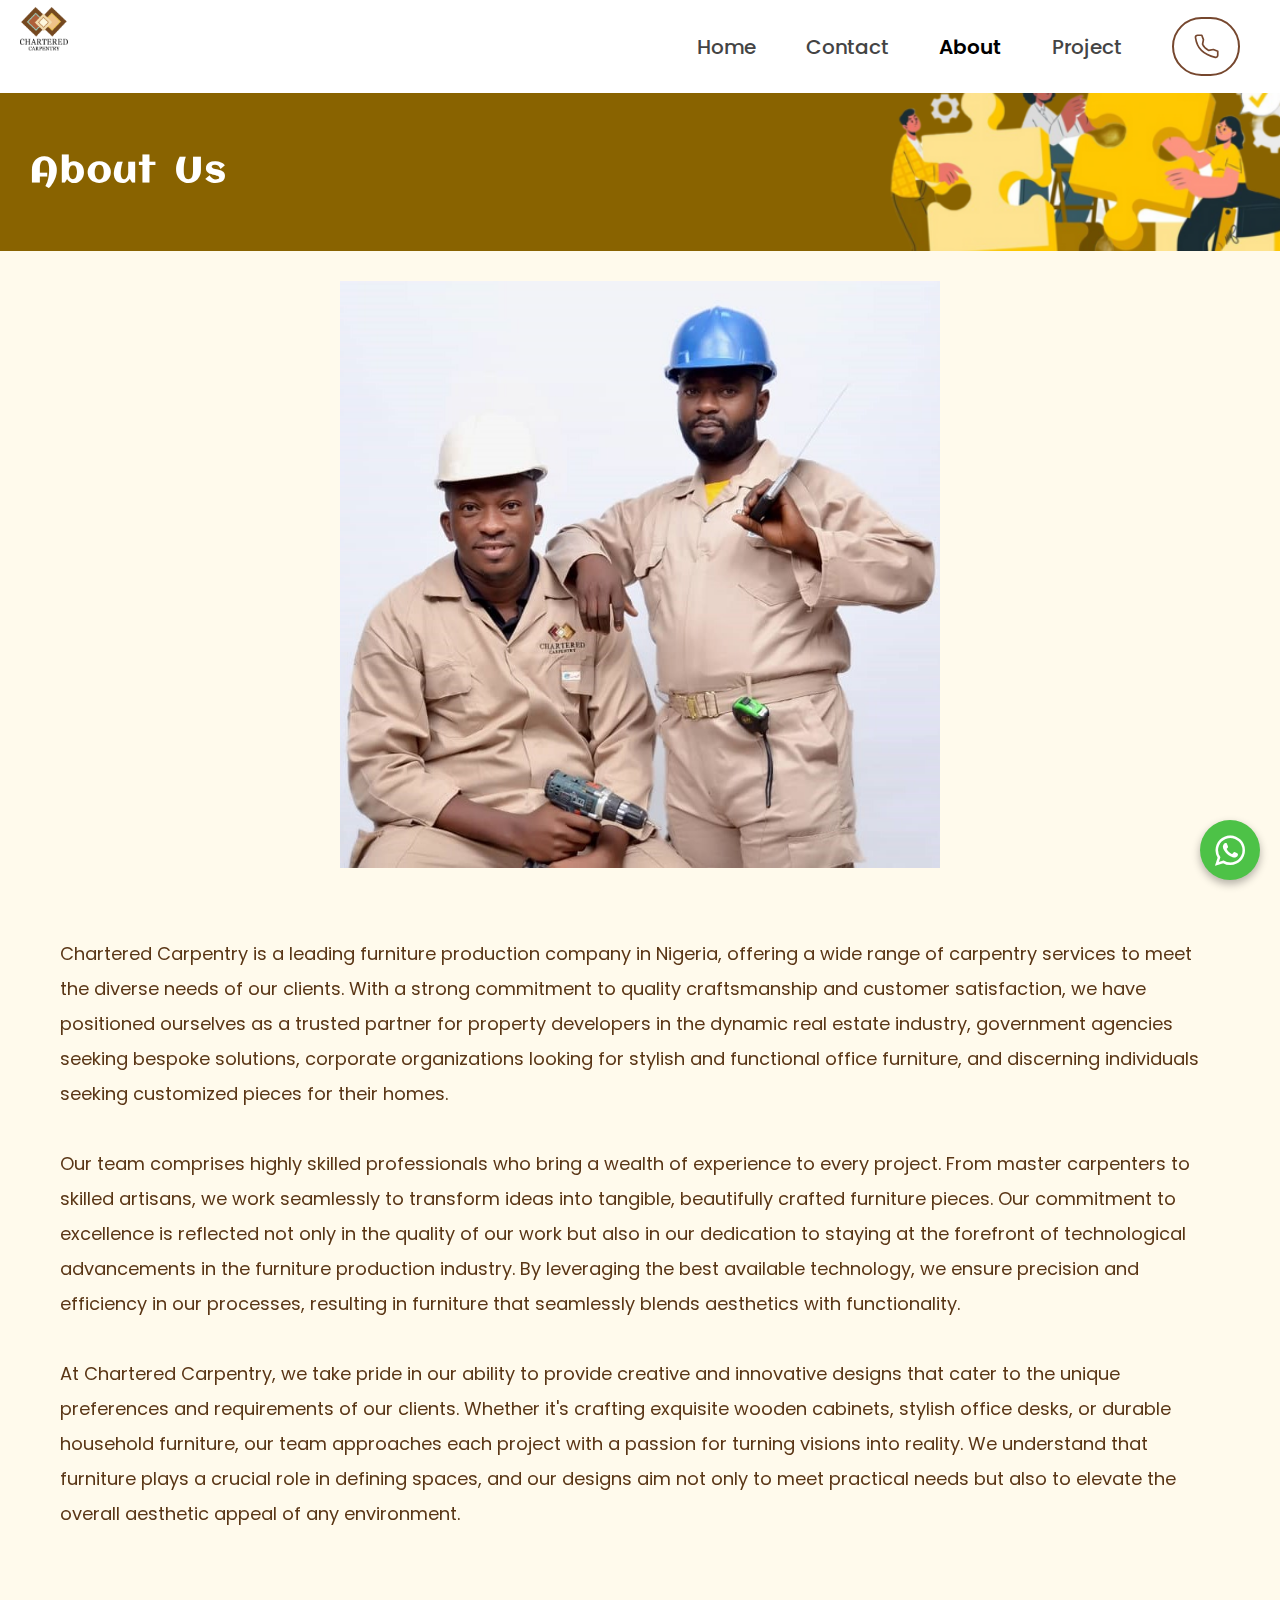
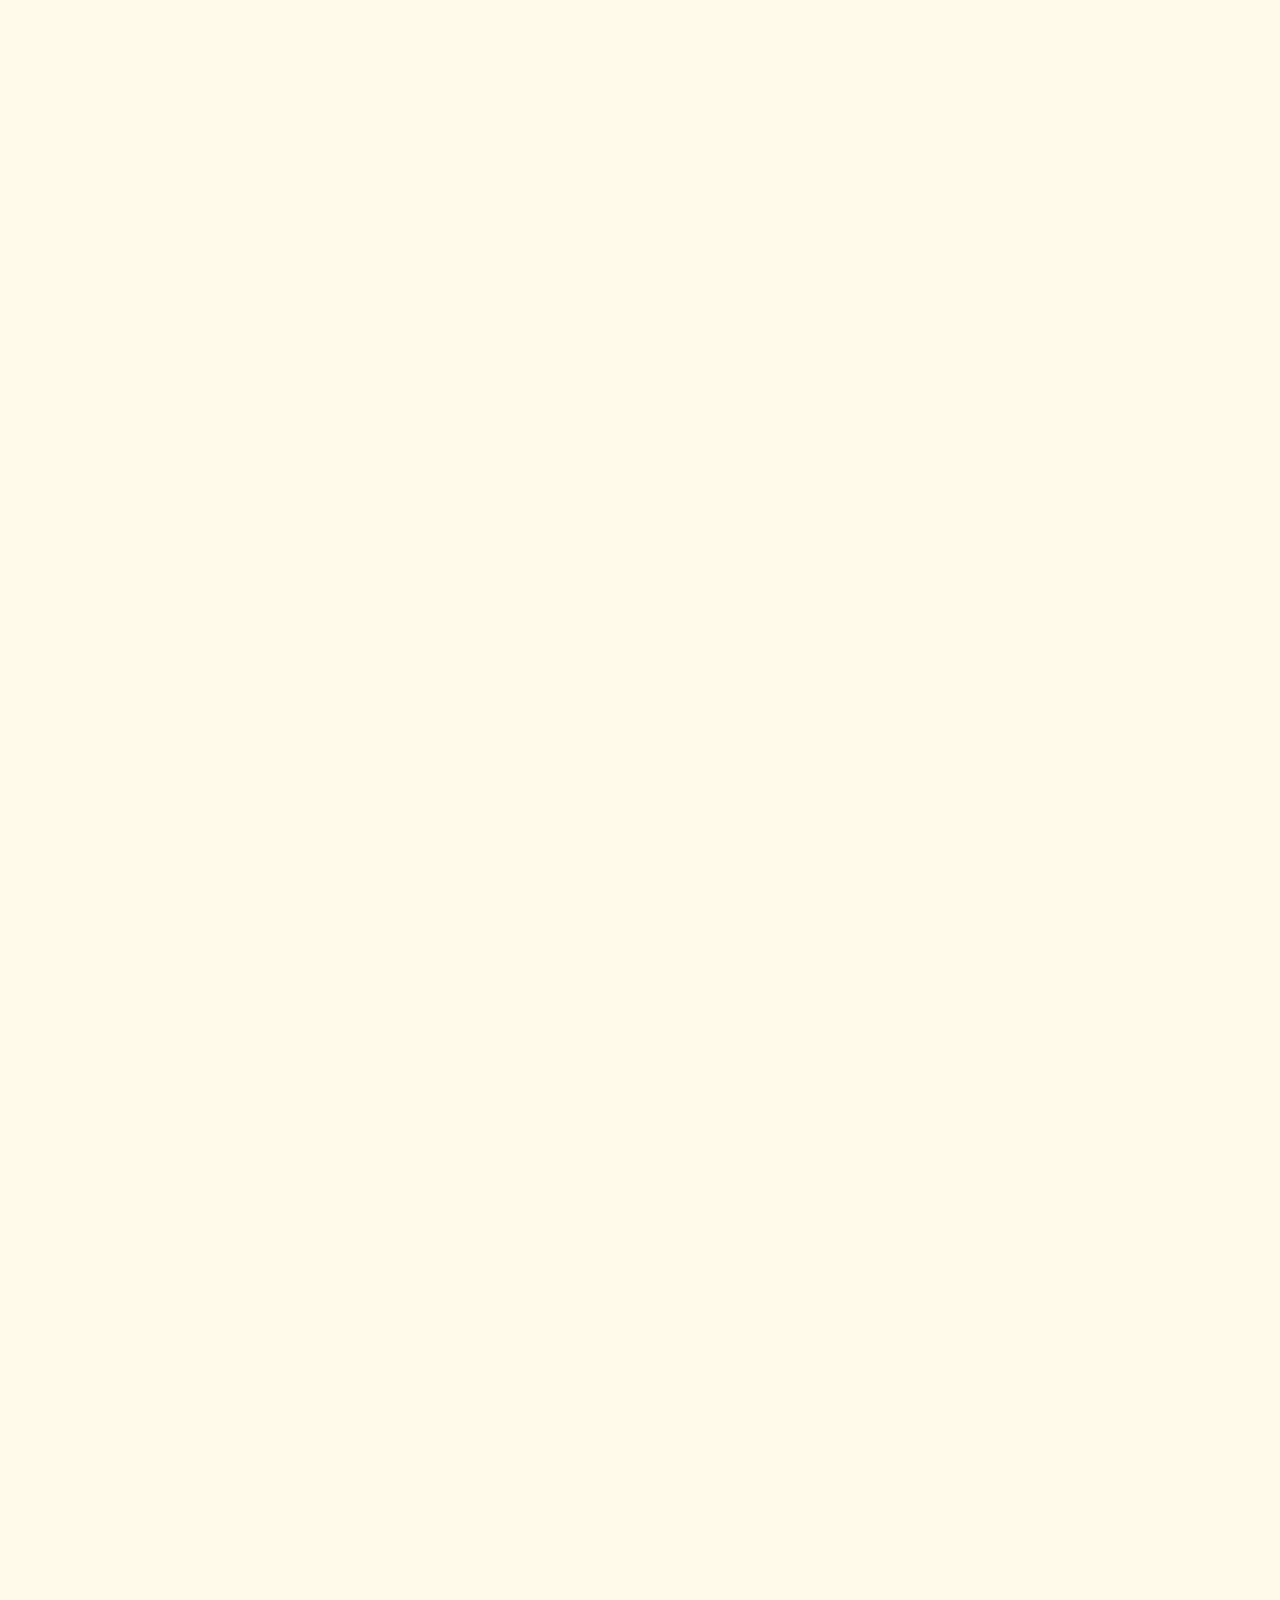
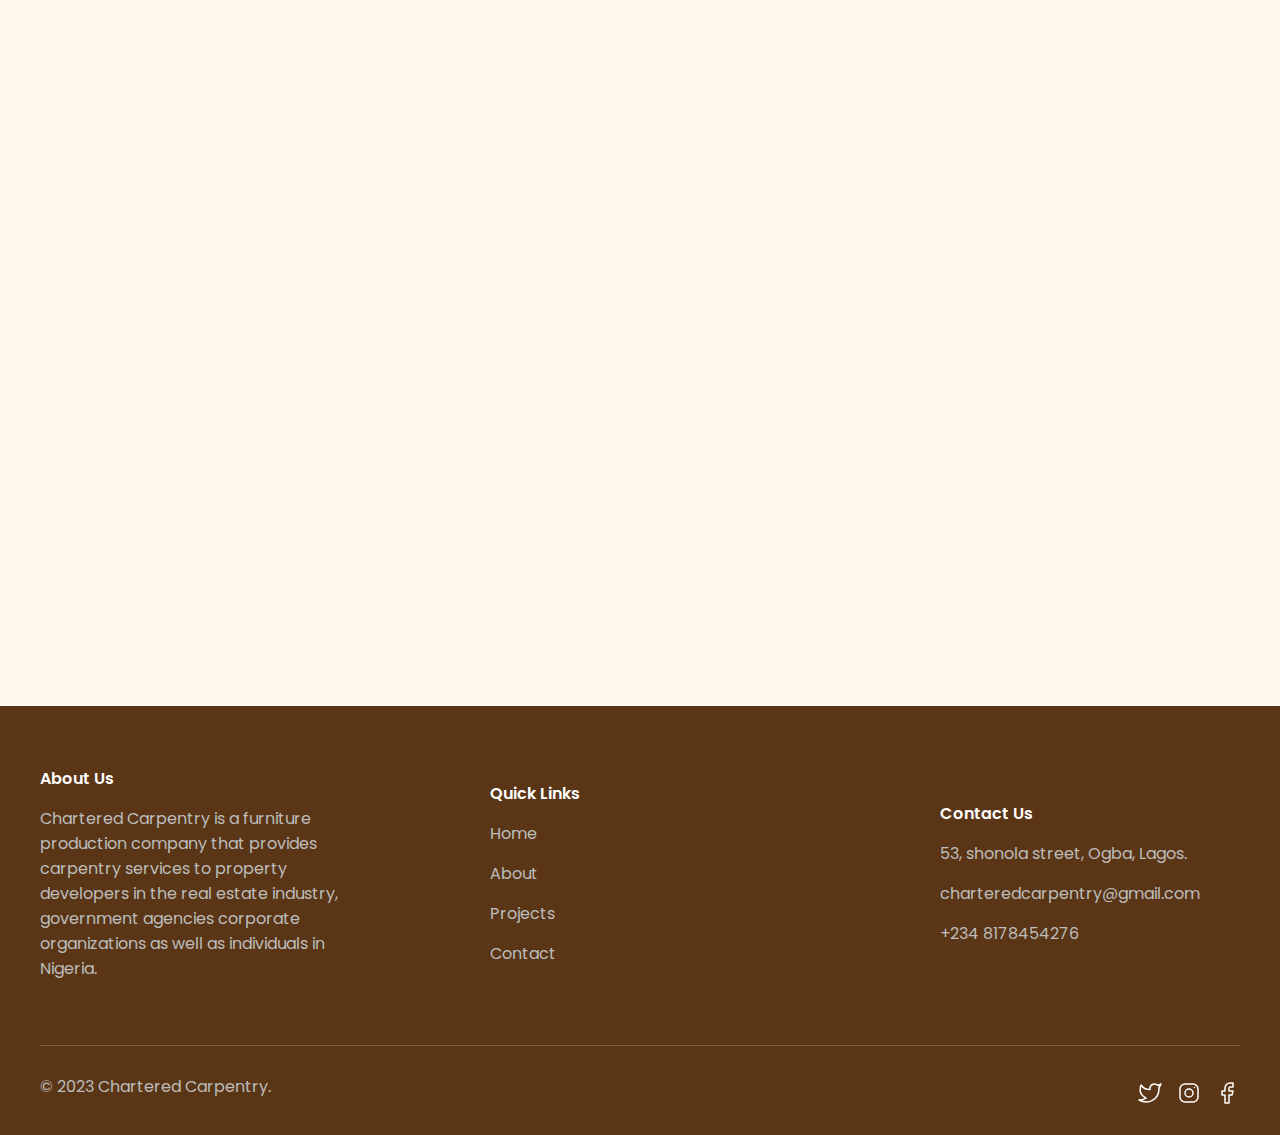
<file: about.html>
<!DOCTYPE html>
<html lang="en">
<head>
    <meta charset="UTF-8">
    <meta http-equiv="X-UA-Compatible" content="IE=edge">
    <meta name="viewport" content="width=device-width, initial-scale=1.0">
    <title>chartered carpentry</title>
    <link rel="stylesheet" href="https://cdnjs.cloudflare.com/ajax/libs/font-awesome/4.7.0/css/font-awesome.min.css">
    <link rel="stylesheet" href="css/style.css">
    <link rel="stylesheet" href="https://unpkg.com/aos@next/dist/aos.css" />
    <script defer src="script.js"></script>
    <link href="https://fonts.googleapis.com/css?family=Poppins:100,100i,200,200i,300,300i,400,400i,500,500i,600,600i,700,700i,800,800i,900,900i&amp;display=swap" rel="stylesheet">
</head>
<body>
    <div class="navbar">
        <div class="container">
            <a href="index.html"><img class="logo" src="assets/chartered cerpentry logo.png" alt="logo"></a>

            <img id="mobile-cta" class="MobileMenu" src="assets/hamburger.svg" alt="Open menu">

            <nav class="mobile-nav bg__light-green">

                   <img id="mobile-exit" class="MobileMenu-exit" src="assets/hamburgerClose.svg" alt="Close menu">

                <ul>
                    <li><a href="index.html" class="nav__links">Home</a></li>
                    <li><a href="contact.html" class="nav__links">Contact</a></li>
                    <li><a href="about.html" class="nav__links">About</a></li>
                    <li><a href="projects.html" class="nav__links">Project</a></li>
                    <div class="column">
                        <li>
                            <a href="tel:+2348178454276">
                                <img class="icon1" src="assets/icons/phone.svg" alt="call us">
                                <img class="icon2" src="assets/icons/phone 2.svg" alt="call us">
                                <p class="num">+2348178454276</p>
                            </a>
                        </li>
                    </div>

                    <div class="socials">
                        <a href=""><img src="assets/icons/twitter copy.svg" alt="twitter"></a>
                        <a href=""><img src="assets/icons/instagram copy.svg" alt="instagram"></a>
                        <a href=""><img src="assets/icons/facebook copy.svg" alt="facebook"></a>
                    </div>

                    <div class="cta">
                        <a href="tel">Call</a>
                        <a href="tel">Mail</a>
                    </div>
                </ul>
                
            </nav>
        </div>
    </div>
    
    <section class="about-us-page" data-aos="fade-up"data-aos-offset="300" data-aos-delay="50" data-aos-easing="ease-in" data-aos-once="false">
        <div class="container">
            <div class="header-container">
                <h2>about us</h2>
                <!-- <span class="line"></span>
                <p>who we are</p> -->
            </div>

            <div class="contents">
                <img src="assets/about.jpeg" alt="about us">
                <div class="text-content">
                    <p>
                        Chartered Carpentry is a leading furniture production company in Nigeria, offering 
                        a wide range of carpentry services to meet the diverse needs of our clients. With a strong 
                        commitment to quality craftsmanship and customer satisfaction, we have positioned ourselves as a trusted 
                        partner for property developers in the dynamic real estate industry, government agencies seeking bespoke solutions, 
                        corporate organizations looking for stylish and functional office furniture, and discerning individuals seeking 
                        customized pieces for their homes.
                        <br><br>
                        Our team comprises highly skilled professionals who bring a wealth of experience to every project. 
                        From master carpenters to skilled artisans, we work seamlessly to transform ideas into tangible, beautifully crafted 
                        furniture pieces. Our commitment to excellence is reflected not only in the quality of our work but also in our 
                        dedication to staying at the forefront of technological advancements in the furniture production industry. 
                        By leveraging the best available technology, we ensure precision and efficiency in our processes, resulting in furniture 
                        that seamlessly blends aesthetics with functionality.
                        <br><br>
                        At Chartered Carpentry, we take pride in our ability to provide creative and innovative designs that cater to the unique 
                        preferences and requirements of our clients. Whether it's crafting exquisite wooden cabinets, stylish office desks, 
                        or durable household furniture, our team approaches each project with a passion for turning visions into reality. 
                        We understand that furniture plays a crucial role in defining spaces, and our designs aim not only to meet practical 
                        needs but also to elevate the overall aesthetic appeal of any environment.
                    </p>
                </div>
            </div>
        </div>
    </section>

    <section class="team" data-aos="fade-up"data-aos-offset="300" data-aos-delay="50" data-aos-easing="ease-in" data-aos-once="false">
        <div class="container">
            <h2>Meet the team</h2>
            <span class="line"></span>
        </div>

        <div class="team-cards">
            <div class="card">
                <div class="image">
                    <img src="assets/team/team1.jpeg" alt="Vera Ike - Head of design department">
                </div>
                <div class="content">
                    <h3>Ike Otikpa</h3>
                    <p>Team lead</p>
                    <span class="SocialHandles">
                        <div>
                            <a href="" class="SocialHandles__Whatsapp"><i class="fa fa-whatsapp"></i></a>
                            <a href="" class="SocialHandles__Phone"><i class="fa fa-phone"></i></a>
                            <a href="" class="SocialHandles__Phone"><i class="fa fa-envelope"></i></a>
                        </div>
                    </span>
                </div>
            </div>

            <div class="card">
                <div class="image">
                    <img src="assets/team/team2.jpeg" alt="Vera Ike - Head of design department">
                </div>
                
                <div class="content">
                    <h3>Vera Ike</h3>
                    <p>Head of design department</p>
                    <span class="SocialHandles">
                        <div>
                            <a href="" class="SocialHandles__Whatsapp"><i class="fa fa-whatsapp"></i></a>
                            <a href="" class="SocialHandles__Phone"><i class="fa fa-phone"></i></a>
                            <a href="" class="SocialHandles__Phone"><i class="fa-light fa fa-envelope"></i></a>
                        </div>
                    </span>
                </div>
            </div>

            <div class="card">
                <div class="image">
                    <img src="assets/team/team3.jpeg" alt="Vera Ike - Head of design department">
                </div>
                <div class="content">
                    <h3>jim omoh</h3>
                    <p>Project manager</p>
                    <span class="SocialHandles">
                        <div>
                            <a href="" class="SocialHandles__Whatsapp"><i class="fa fa-whatsapp"></i></a>
                            <a href="" class="SocialHandles__Phone"><i class="fa fa-phone"></i></a>
                            <a href="" class="SocialHandles__Phone"><i class="fa-light fa fa-envelope"></i></a>
                        </div>
                    </span>
                </div>
            </div>
        </div>
    </section>


    <section class="testimonials" data-aos="fade-up"data-aos-offset="300" data-aos-delay="50" data-aos-easing="ease-in" data-aos-once="false">
        <div class="header">
            <h2>Testimonials</h2>
            <span class="line"></span>
            <p>what others say about us</p>
        </div>

        <div class="container">
            <div class="cards">
                <div class="card">
                    <div class="column">
                        <img src="assets/clients logo/logo4.png" alt="Hontar Project">
                        <h3>Hontar Project</h3>
                    </div>
                    <div class="stars">
                        <i class="fa fa-star gold"></i>
                        <i class="fa fa-star gold"></i>
                        <i class="fa fa-star gold"></i>
                        <i class="fa fa-star gold"></i>
                        <i class="fa fa-star grey"></i>
                    </div>
                    <div class="text">
                        <p>Exceptional furniture carpentry services! The team created beautiful custom pieces that perfectly fits my style. Highly satisfied!</p>
                    </div>
                </div>
                <div class="card">
                    <div class="column">
                        <img src="assets/clients logo/logo2.jpeg" alt="Emcel properties">
                        <h3>Emcel properties</h3>
                    </div>
                    <div class="stars">
                        <i class="fa fa-star gold"></i>
                        <i class="fa fa-star gold"></i>
                        <i class="fa fa-star gold"></i>
                        <i class="fa fa-star gold"></i>
                        <i class="fa fa-star gold"></i>
                    </div>
                    <div class="text">
                        <p>The real estate properties we stage look stunning with their built-in wardrobes and custom furniture. Impressed with their professionalism.</p>
                    </div>
                </div>
                <div class="card">
                    <div class="column">
                        <img src="assets/clients logo/logo1.png" alt="Learn africa">
                        <h3>Learn africa</h3>
                    </div>
                    <div class="stars">
                        <i class="fa fa-star gold"></i>
                        <i class="fa fa-star gold"></i>
                        <i class="fa fa-star gold"></i>
                        <i class="fa fa-star gold"></i>
                        <i class="fa fa-star gold"></i>
                    </div>
                    <div class="text">
                        <p>We are thrilled with the furniture carpentry services. Their craftsmanship transformed our office spaces into stylish environments, aligning perfectly with our brand. Exceeded our expectations!</p>
                    </div>
                </div>
            </div>
        </div>
    </section>

    <footer>
        <div class="wrapper">
            <div class="column">
                <h4>About us</h4>
                <p>Chartered Carpentry is a furniture production company that provides carpentry services to property developers in the real estate industry, government agencies corporate organizations as well as individuals in Nigeria.</p>
            </div>
            <div class="column">
                <h4>quick links</h4>
                <div class="row">
                    <a href="index.html">Home</a>
                    <a href="about.html">About</a>
                    <a href="projects.html">Projects</a>
                    <a href="contact.html">Contact</a>
                </div>
            </div>
            <div class="column">
                <h4>contact us</h4>
                <div class="row">
                    <a href="">53, shonola street, Ogba, Lagos.</a>
                    <a href="mailto:charteredcarpentry@gmail.com">charteredcarpentry@gmail.com</a>
                    <a href="tel:+2348178454276">+234 8178454276</a>
                </div>
            </div>
        </div>

        <div class="copyright">
            <p>&copy 2023 Chartered Carpentry.</p>
            <div class="icons">
                <a href=""><img src="assets/icons/twitter.svg" alt="twitter"></a>
                <a href=""><img src="assets/icons/instagram.svg" alt="instagram"></a>
                <a href=""><img src="assets/icons/facebook.svg" alt="facebook"></a>
            </div>
        </div>
    </footer>

    <a href="https://wa.me/+2348064089557" target="_blank" class="whatsapp-button">
        <i class="fa fa-whatsapp"></i> 
    </a>


    <script src="https://unpkg.com/aos@next/dist/aos.js"></script>
    <script>
      AOS.init();
    </script>
</body>
</html>
</file>
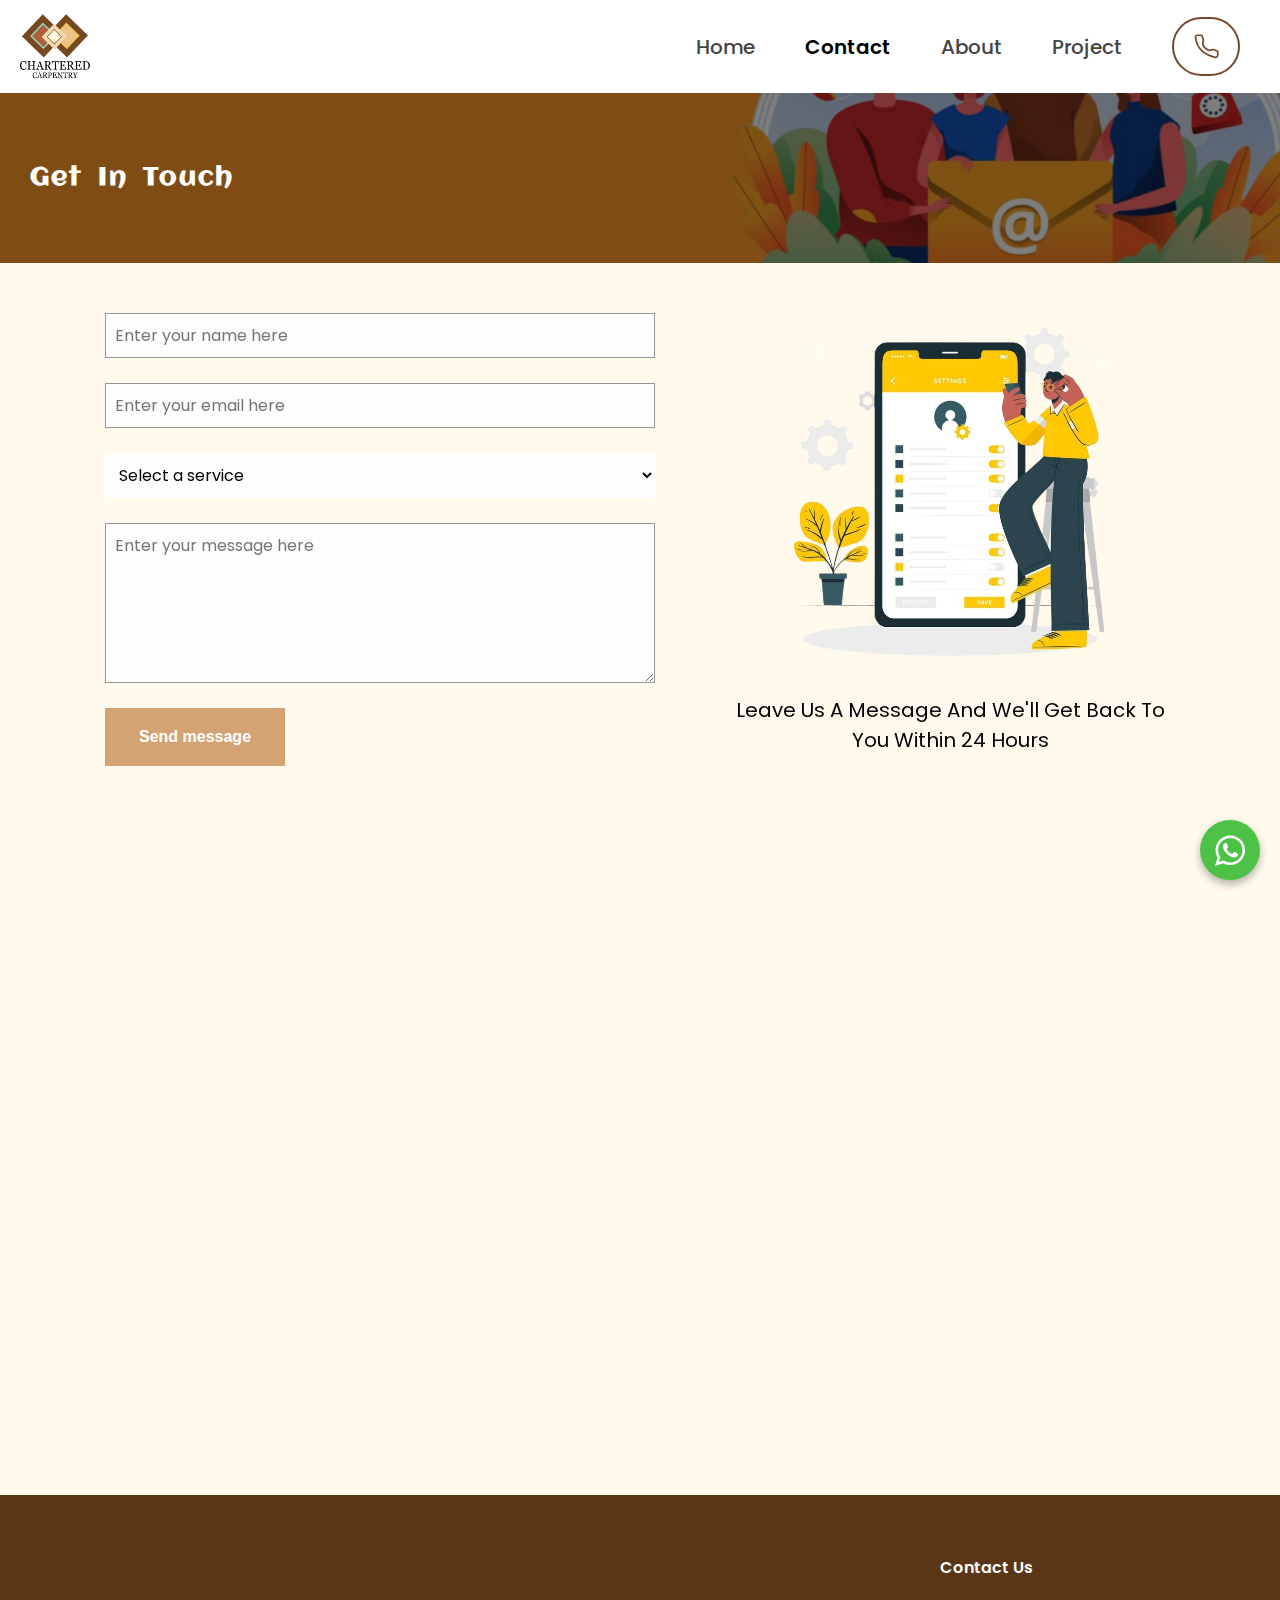
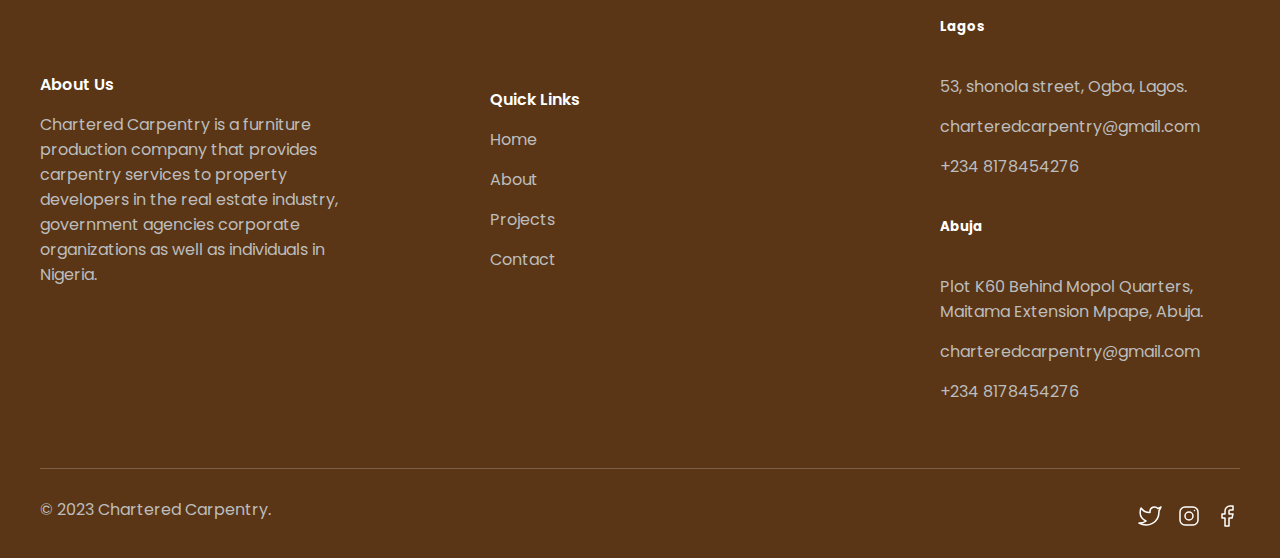
<file: contact.html>
<!DOCTYPE html>
<html lang="en">
<head>
    <meta charset="UTF-8">
    <meta http-equiv="X-UA-Compatible" content="IE=edge">
    <meta name="viewport" content="width=device-width, initial-scale=1.0">
    <title>chartered carpentry</title>
    <link rel="stylesheet" href="https://cdnjs.cloudflare.com/ajax/libs/font-awesome/4.7.0/css/font-awesome.min.css">
    <link rel="stylesheet" href="css/style.css">
    <link rel="stylesheet" href="https://unpkg.com/aos@next/dist/aos.css" />
    <script defer src="script.js"></script>
    <link href="https://fonts.googleapis.com/css?family=Poppins:100,100i,200,200i,300,300i,400,400i,500,500i,600,600i,700,700i,800,800i,900,900i&amp;display=swap" rel="stylesheet">
</head>
<body>
    <div class="navbar">
        <div class="container">
            <a href="index.html" class="logoCont">
                <img class="logo" src="assets/chartered cerpentry logo.png" alt="logo">
            </a>

            <img id="mobile-cta" class="MobileMenu" src="assets/hamburger.svg" alt="Open menu">

            <nav class="mobile-nav bg__light-brown">

                   <img id="mobile-exit" class="MobileMenu-exit" src="assets/hamburgerClose.svg" alt="Close menu">

                <ul>
                    <li><a href="index.html" class="nav__links">Home</a></li>
                    <li><a href="contact.html" class="nav__links">Contact</a></li>
                    <li><a href="about.html" class="nav__links">About</a></li>
                    <li><a href="projects.html" class="nav__links">Project</a></li>
                    <div class="column">
                        <li>
                            <a href="tel:+2348178454276">
                                <img class="icon1" src="assets/icons/phone.svg" alt="call us">
                                <img class="icon2" src="assets/icons/phone 2.svg" alt="call us">
                                <p class="num">+2348178454276</p>
                            </a>
                        </li>
                    </div>

                    <div class="socials">
                        <a href=""><img src="assets/icons/twitter copy.svg" alt="twitter"></a>
                        <a href=""><img src="assets/icons/instagram copy.svg" alt="instagram"></a>
                        <a href=""><img src="assets/icons/facebook copy.svg" alt="facebook"></a>
                    </div>

                    <div class="cta">
                        <a href="tel">Call</a>
                        <a href="tel">Mail</a>
                    </div>
                </ul>
                
            </nav>
        </div>
    </div>
    
    <section class="contact header-template">
        <div class="container">
            <div class="header-container">
                <h2>get in touch</h2>
                
            </div>
            <div class="cols" data-aos="fade-up"data-aos-offset="300" data-aos-delay="50" data-aos-easing="ease-in" data-aos-once="true">
                <div class="col-left">
                    <form action="https://formspree.io/f/mqkvberp" method="POST" id="myForm">
                        <input type="text" name="Name" placeholder="Enter your name here" id="Name" required>
                        <input type="text" name="Email" placeholder="Enter your email here" id="Email" required>
                        <select name="Select" id="select">
                            <option value="" disabled selected>Select a service</option>
                            <option value="Kitchen Cabinet">Kitchen Cabinet</option>
                            <option value="Wardrobe">Wardrobe</option>
                            <option value="Home furniture">Home furniture</option>
                            <option value="Training">Training</option>
                            <option value="Other">Other</option>
                        </select>
                        <textarea name="Message" id="message" placeholder="Enter your message here" required></textarea>
                        <button type="submit" id="submit" onclick="FormValidation()">Send message</button>
                    </form>
                </div>

                <div class="text-cont">
                    <img src="assets/Ilustrations/contact-page.png" alt="contact illustration" data-aos="fade-left" data-aos-delay="500">
                    <p>leave us a message and we'll get back to you within 24 hours</p>
                </div>
            </div>

            <iframe src="https://www.google.com/maps/embed?pb=!1m18!1m12!1m3!1d3963.084731632877!2d3.3427612742651815!3d6.6363991218425635!2m3!1f0!2f0!3f0!3m2!1i1024!2i768!4f13.1!3m3!1m2!1s0x103b93a58d64b3f5%3A0xf074e2d930ed2548!2sChartered%20Carpentry!5e0!3m2!1sen!2sng!4v1691401162224!5m2!1sen!2sng" width="600" height="450" style="border:0;" allowfullscreen="" loading="lazy" referrerpolicy="no-referrer-when-downgrade"></iframe>
        </div>
    </section>

    
    <footer>
        <div class="wrapper">
            <div class="column">
                <h4>About us</h4>
                <p>Chartered Carpentry is a furniture production company that provides carpentry services to property developers in the real estate industry, government agencies corporate organizations as well as individuals in Nigeria.</p>
            </div>
            <div class="column">
                <h4>quick links</h4>
                <div class="row">
                    <a href="index.html">Home</a>
                    <a href="about.html">About</a>
                    <a href="projects.html">Projects</a>
                    <a href="contact.html">Contact</a>
                </div>
            </div>
            <div class="column">
                <h4>contact us</h4>

                <h5>Lagos</h5>
                <div class="row">
                    <a href="">53, shonola street, Ogba, Lagos.</a>
                    <a href="mailto:charteredcarpentry@gmail.com">charteredcarpentry@gmail.com</a>
                    <a href="tel:+2348178454276">+234 8178454276</a>
                </div>

                <h5>Abuja</h5>
                <div class="row">
                    <a href="">Plot K60 Behind Mopol Quarters, Maitama Extension Mpape, Abuja.</a>
                    <a href="mailto:charteredcarpentry@gmail.com">charteredcarpentry@gmail.com</a>
                    <a href="tel:+2348178454276">+234 8178454276</a>
                </div>
            </div>
        </div>

        <div class="copyright">
            <p>&copy 2023 Chartered Carpentry.</p>
            <div class="icons">
                <a href=""><img src="assets/icons/twitter.svg" alt="twitter"></a>
                <a href=""><img src="assets/icons/instagram.svg" alt="instagram"></a>
                <a href=""><img src="assets/icons/facebook.svg" alt="facebook"></a>
            </div>
        </div>
    </footer>

    <a href="https://wa.me/+2348064089557" target="_blank" class="whatsapp-button">
        <i class="fa fa-whatsapp"></i> 
    </a>


    <script src="https://unpkg.com/aos@next/dist/aos.js"></script>
    <script>
      AOS.init();
    </script>
</body>
</html>
</file>
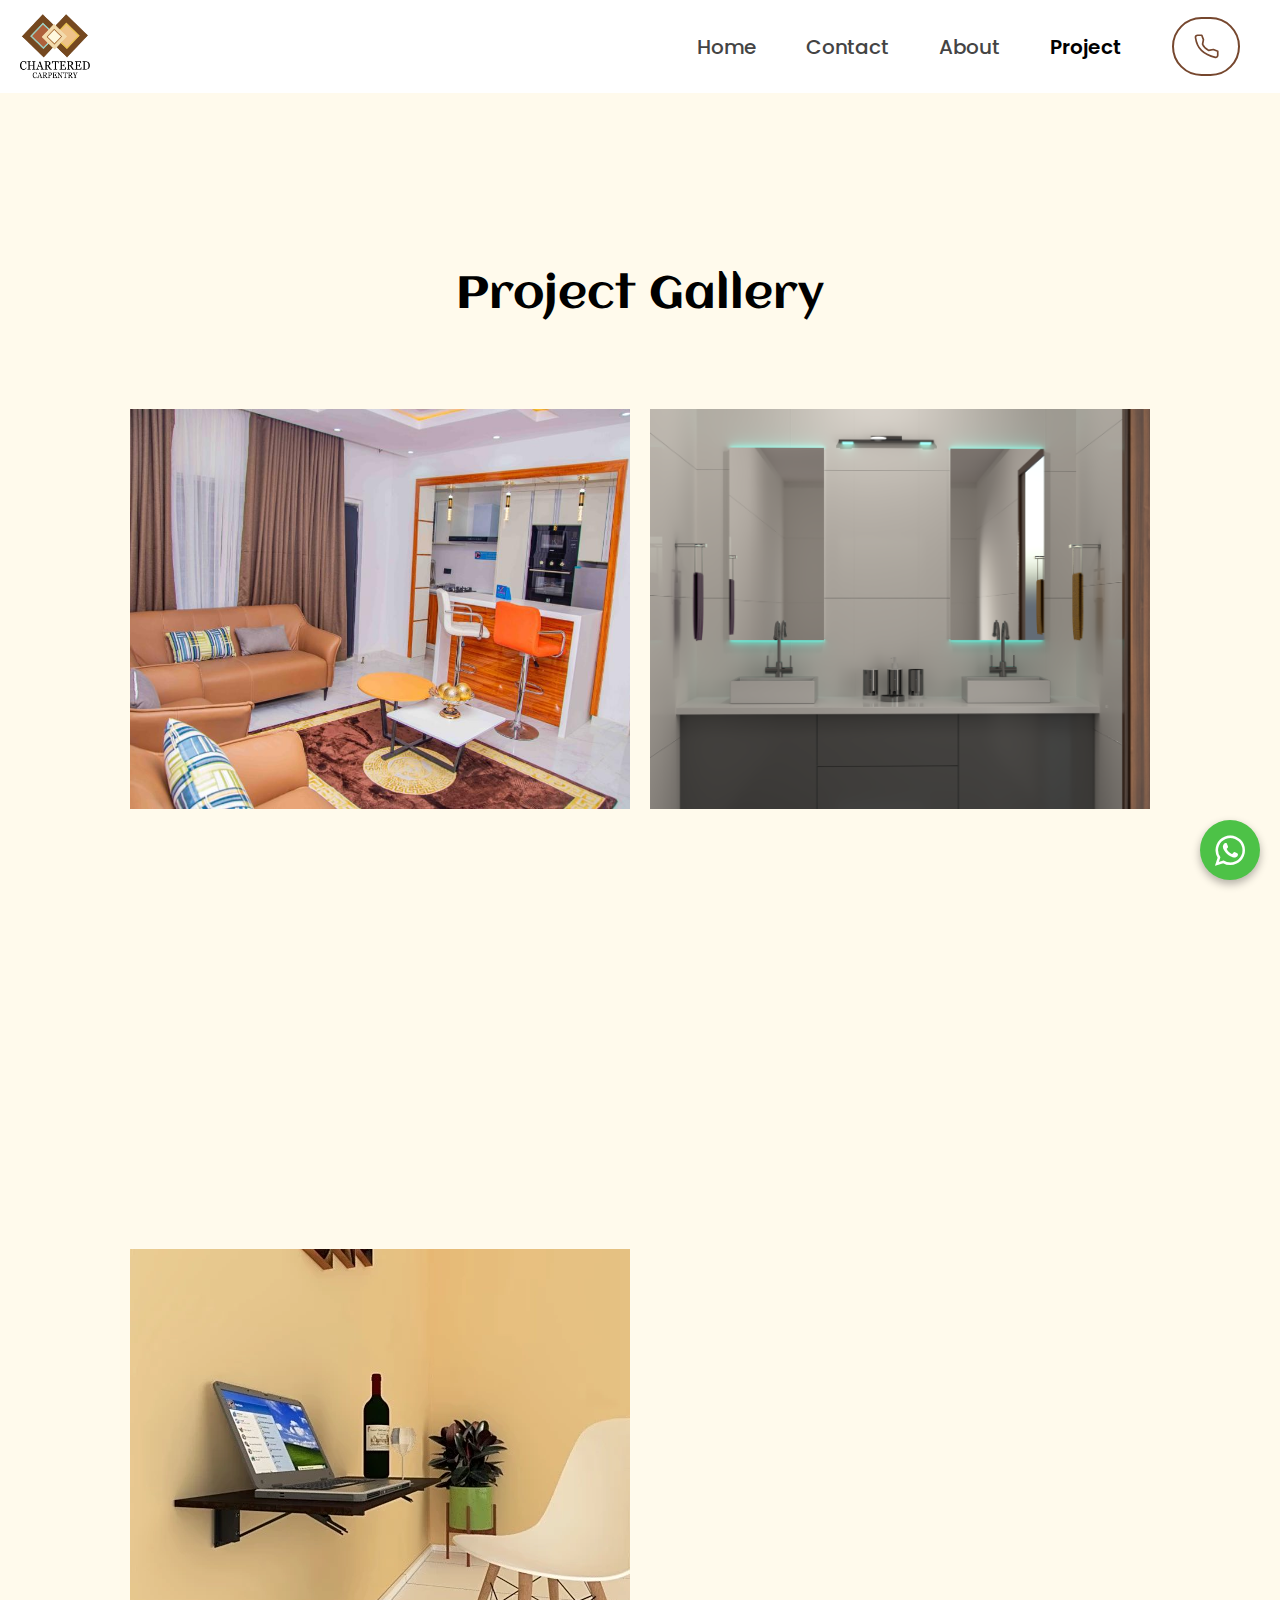
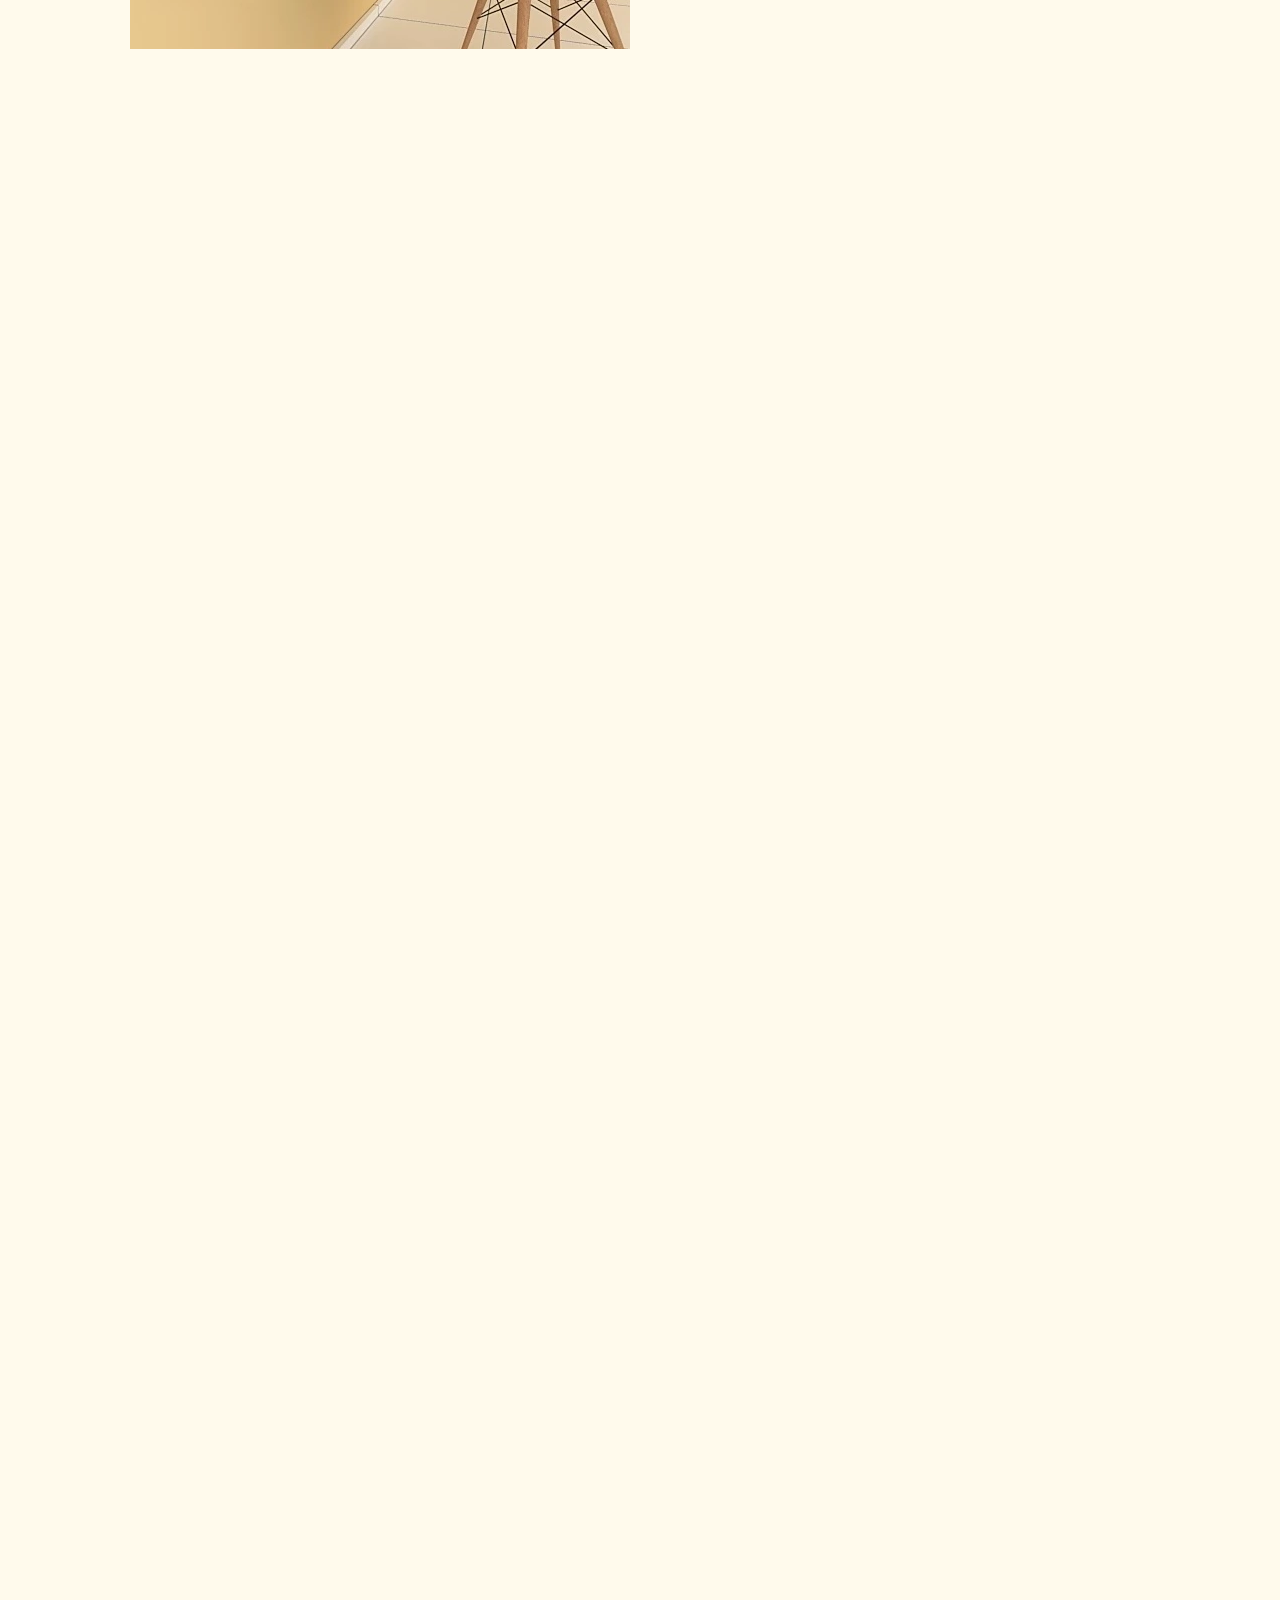
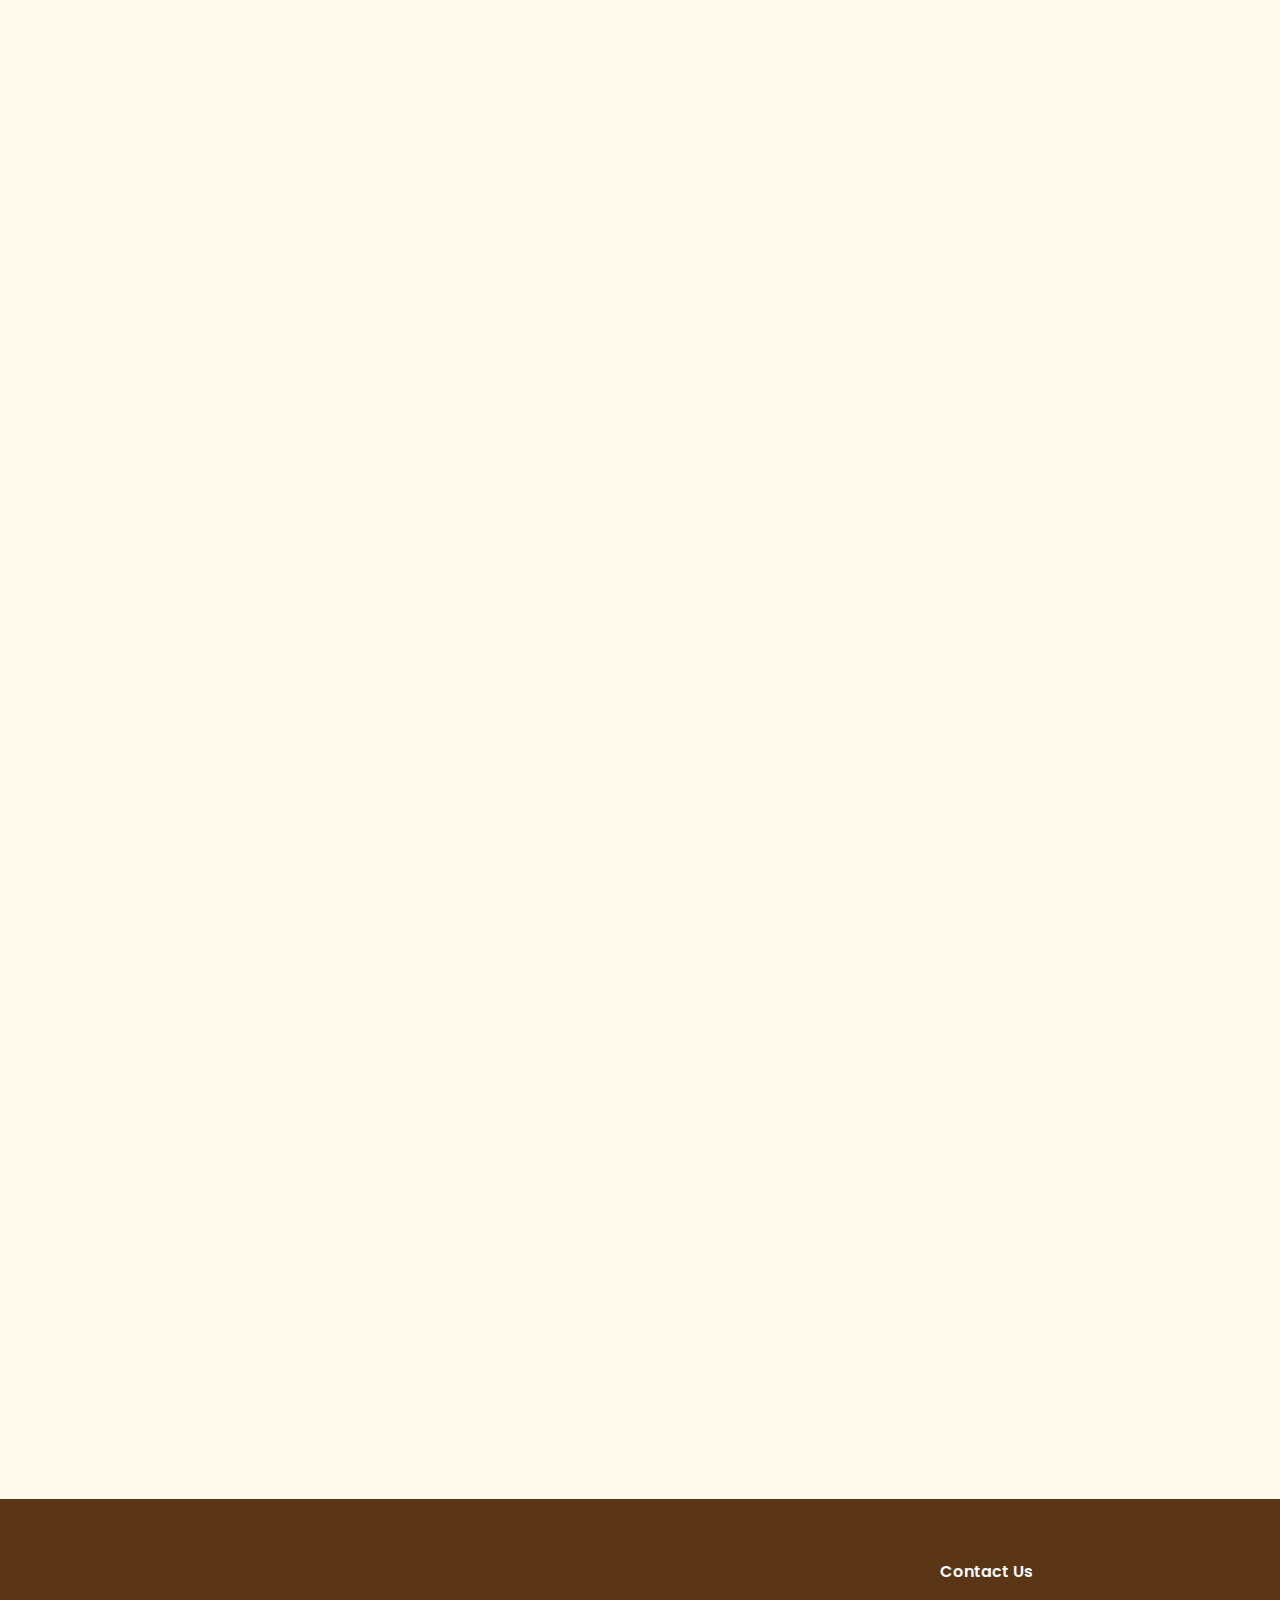
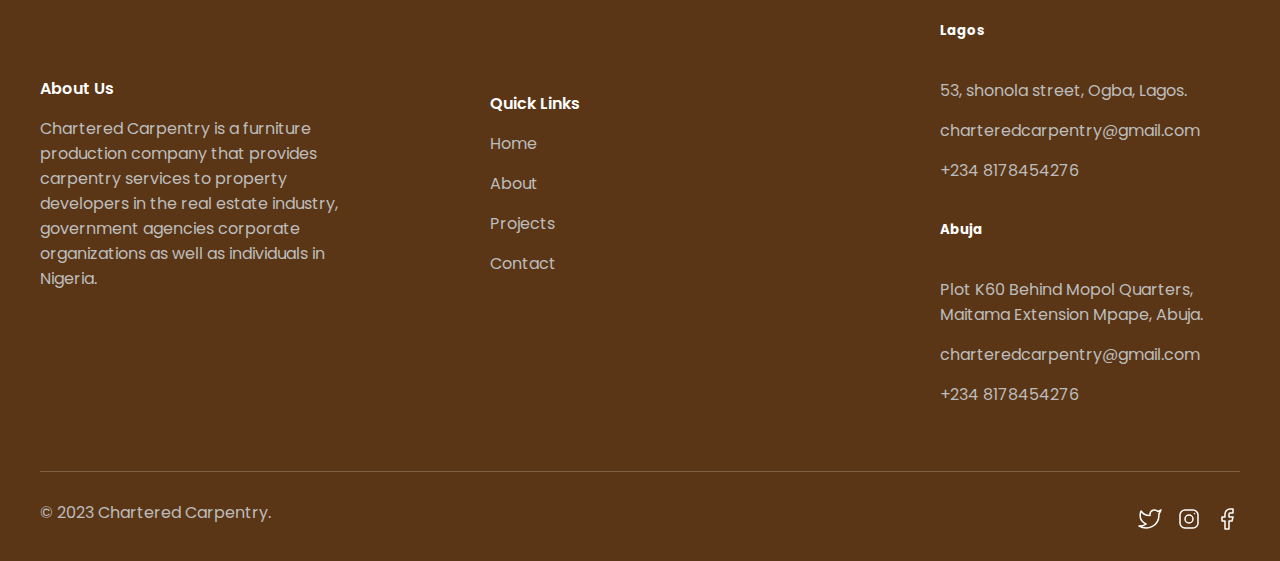
<file: projects.html>
<!DOCTYPE html>
<html lang="en">
<head>
    <meta charset="UTF-8">
    <meta http-equiv="X-UA-Compatible" content="IE=edge">
    <meta name="viewport" content="width=device-width, initial-scale=1.0">
    <title>chartered carpentry</title>
    <link rel="stylesheet" href="https://cdnjs.cloudflare.com/ajax/libs/font-awesome/4.7.0/css/font-awesome.min.css">
    <link rel="stylesheet" href="css/style.css">
    <link rel="stylesheet" href="https://unpkg.com/aos@next/dist/aos.css" />
    <script defer src="script.js"></script>
    <link href="https://fonts.googleapis.com/css?family=Poppins:100,100i,200,200i,300,300i,400,400i,500,500i,600,600i,700,700i,800,800i,900,900i&amp;display=swap" rel="stylesheet">
</head>
<body>
    <div class="navbar">
        <div class="container">
            <a href="index.html" class="logoCont">
                <img class="logo" src="assets/chartered cerpentry logo.png" alt="logo">
            </a>

            <img id="mobile-cta" class="MobileMenu" src="assets/hamburger.svg" alt="Open menu">

            <nav class="mobile-nav bg__light-brown">

                   <img id="mobile-exit" class="MobileMenu-exit" src="assets/hamburgerClose.svg" alt="Close menu">

                <ul>
                    <li><a href="index.html" class="nav__links">Home</a></li>
                    <li><a href="contact.html" class="nav__links">Contact</a></li>
                    <li><a href="about.html" class="nav__links">About</a></li>
                    <li><a href="projects.html" class="nav__links">Project</a></li>
                    <div class="column">
                        <li>
                            <a href="tel:+2348178454276">
                                <img class="icon1" src="assets/icons/phone.svg" alt="call us">
                                <img class="icon2" src="assets/icons/phone 2.svg" alt="call us">
                                <p class="num">+2348178454276</p>
                            </a>
                        </li>
                    </div>

                    <div class="socials">
                        <a href=""><img src="assets/icons/twitter copy.svg" alt="twitter"></a>
                        <a href=""><img src="assets/icons/instagram copy.svg" alt="instagram"></a>
                        <a href=""><img src="assets/icons/facebook copy.svg" alt="facebook"></a>
                    </div>

                    <div class="cta">
                        <a href="tel">Call</a>
                        <a href="tel">Mail</a>
                    </div>
                </ul>
                
            </nav>
        </div>
    </div>

    <section class="project-page">
        <div class="header">
            <h2>Project gallery</h2>
        </div>
        <div class="container">
            <img src="assets/projects/1.jpeg" alt="Project one" data-aos="fade-up"data-aos-offset="300" data-aos-delay="50" data-aos-easing="ease-in" data-aos-once="true">
            <img src="assets/projects/Bathroom 3.png" alt="Project two" data-aos="fade-up"data-aos-offset="300" data-aos-delay="60" data-aos-easing="ease-in" data-aos-once="true">
            <img src="assets/projects/IMG_20221208_103233_418.jpg" alt="Project three" data-aos="fade-up"data-aos-offset="300" data-aos-delay="70" data-aos-easing="ease-in" data-aos-once="true">
            <img src="assets/projects/2.jpeg" alt="Project four" data-aos="fade-up"data-aos-offset="300" data-aos-delay="80" data-aos-easing="ease-in" data-aos-once="true">
            <img src="assets/projects/IMG_20221208_103233_442 (1).jpg" alt="Project five" >
            <img src="assets/projects/sink.jpeg" alt="Project six" data-aos="fade-up"data-aos-offset="300" data-aos-delay="90" data-aos-easing="ease-in" data-aos-once="true">
            <img src="assets/projects/4.jpeg" alt="Project seven" data-aos="fade-up"data-aos-offset="300" data-aos-delay="100" data-aos-easing="ease-in" data-aos-once="true">
            <img src="assets/projects/Bar.png" alt="Project eight" data-aos="fade-up"data-aos-offset="300" data-aos-delay="110" data-aos-easing="ease-in" data-aos-once="true">
            <img src="assets/projects/wardrobe4.jpeg" alt="Project nine" data-aos="fade-up"data-aos-offset="300" data-aos-delay="120" data-aos-easing="ease-in" data-aos-once="true">
            <img src="assets/projects/6.jpeg" alt="" data-aos="fade-up"data-aos-offset="300" data-aos-delay="130" data-aos-easing="ease-in" data-aos-once="true">
            <img src="assets/projects/wardrobe1.jpeg" alt="Project ten" data-aos="fade-up"data-aos-offset="300" data-aos-delay="140" data-aos-easing="ease-in" data-aos-once="true">
            <img src="assets/projects/kitchen.jpeg" alt="Project eleven" data-aos="fade-up"data-aos-offset="300" data-aos-delay="150" data-aos-easing="ease-in" data-aos-once="true">
            <img src="assets/projects/5.jpeg" alt="Project twelve" data-aos="fade-up"data-aos-offset="300" data-aos-delay="160" data-aos-easing="ease-in" data-aos-once="true">
            <img src="assets/projects/Home page kitchen.png" alt="Project thirteen" data-aos="fade-up"data-aos-offset="300" data-aos-delay="170" data-aos-easing="ease-in" data-aos-once="true">
            <img src="assets/projects/wardrobe4.jpeg" alt="Project fourteen" data-aos="fade-up"data-aos-offset="300" data-aos-delay="180" data-aos-easing="ease-in" data-aos-once="true">
            <img src="assets/projects/3.jpeg" alt="Project fifteen" data-aos="fade-up"data-aos-offset="300" data-aos-delay="190" data-aos-easing="ease-in" data-aos-once="true">
            <img src="assets/projects/Floating office shelf side no logo.png" alt="Project sixteen" data-aos="fade-up"data-aos-offset="300" data-aos-delay="200" data-aos-easing="ease-in" data-aos-once="true">
            <img src="assets/projects/Kitchen.png" alt="Project seventeen" data-aos="fade-up"data-aos-offset="300" data-aos-delay="210" data-aos-easing="ease-in" data-aos-once="true">
            <img src="assets/projects/wardrobe3.jpeg" alt="Project eighteen" data-aos="fade-up"data-aos-offset="300" data-aos-delay="220" data-aos-easing="ease-in" data-aos-once="true">
            <img src="assets/projects/bed.jpeg" alt="Project nineteen" data-aos="fade-up"data-aos-offset="300" data-aos-delay="230" data-aos-easing="ease-in" data-aos-once="true">
        </div>
    </section>
    
    <footer>
        <div class="wrapper">
            <div class="column">
                <h4>About us</h4>
                <p>Chartered Carpentry is a furniture production company that provides carpentry services to property developers in the real estate industry, government agencies corporate organizations as well as individuals in Nigeria.</p>
            </div>
            <div class="column">
                <h4>quick links</h4>
                <div class="row">
                    <a href="index.html">Home</a>
                    <a href="about.html">About</a>
                    <a href="projects.html">Projects</a>
                    <a href="contact.html">Contact</a>
                </div>
            </div>
            <div class="column">
                <h4>contact us</h4>

                <h5>Lagos</h5>
                <div class="row">
                    <a href="">53, shonola street, Ogba, Lagos.</a>
                    <a href="mailto:charteredcarpentry@gmail.com">charteredcarpentry@gmail.com</a>
                    <a href="tel:+2348178454276">+234 8178454276</a>
                </div>

                <h5>Abuja</h5>
                <div class="row">
                    <a href="">Plot K60 Behind Mopol Quarters, Maitama Extension Mpape, Abuja.</a>
                    <a href="mailto:charteredcarpentry@gmail.com">charteredcarpentry@gmail.com</a>
                    <a href="tel:+2348178454276">+234 8178454276</a>
                </div>
            </div>
        </div>

        <div class="copyright">
            <p>&copy 2023 Chartered Carpentry.</p>
            <div class="icons">
                <a href=""><img src="assets/icons/twitter.svg" alt="twitter"></a>
                <a href=""><img src="assets/icons/instagram.svg" alt="instagram"></a>
                <a href=""><img src="assets/icons/facebook.svg" alt="facebook"></a>
            </div>
        </div>
    </footer>

    <a href="https://wa.me/+2348064089557" target="_blank" class="whatsapp-button">
        <i class="fa fa-whatsapp"></i> 
    </a>

    <script src="https://unpkg.com/aos@next/dist/aos.js"></script>
    <script>
      AOS.init();
    </script>
</body>
</html>
</file>
<file: css/style.css>
@import url("https://fonts.googleapis.com/css2?family=Aclonica&display=swap");
body {
  background: #fffaec;
  margin: 0;
  font-family: 'Poppins';
  width: 100%;
  margin: 0;
  padding: 0;
  overflow: visible;
}

html {
  width: 100%;
  margin: 0;
  padding: 0;
  overflow: visible;
}

ul {
  list-style-type: none;
  margin: 0;
  padding: 0;
}

h2 {
  font-family: 'Aclonica';
  font-weight: normal;
  text-transform: uppercase;
  font-size: 33px;
}

p {
  font-family: 'Poppins';
}

a {
  text-decoration: none;
}

section {
  padding: 0;
}

.line {
  background-color: #75481F;
  height: 2px;
  width: 3.5em;
}

:root {
  --prim-color: #fefae0a2;
  --accent-color: #FAEDCD;
  --sec-color: #CCD5AE;
  --light-green: #E9EDC9;
  --ter-color: #D4A373;
}

.navbar {
  background: #ffffff;
  display: -webkit-box;
  display: -ms-flexbox;
  display: flex;
  -webkit-box-orient: horizontal;
  -webkit-box-direction: normal;
      -ms-flex-direction: row;
          flex-direction: row;
  top: 0;
  left: 0;
  right: 0;
  margin: 0;
  height: auto;
  width: 100%;
  z-index: 999999;
  position: -webkit-sticky;
  position: sticky;
  -webkit-box-sizing: border-box;
          box-sizing: border-box;
  padding: 7px 20px;
}

.navbar .container {
  display: -webkit-box;
  display: -ms-flexbox;
  display: flex;
  -webkit-box-orient: horizontal;
  -webkit-box-direction: normal;
      -ms-flex-direction: row;
          flex-direction: row;
  position: relative;
  -webkit-box-pack: justify;
      -ms-flex-pack: justify;
          justify-content: space-between;
  width: 100%;
}

.navbar .container .logo {
  width: auto;
  height: auto;
  position: relative;
  height: auto;
  width: 3em;
  margin: 0;
  padding: 0;
}

.navbar .container .MobileMenu {
  cursor: pointer;
  position: relative;
  width: 1.5em;
  padding: 0;
  height: auto;
  background: transparent;
  -webkit-tap-highlight-color: transparent;
  -webkit-transition: -webkit-transform ease 0.3s;
  transition: -webkit-transform ease 0.3s;
  transition: transform ease 0.3s;
  transition: transform ease 0.3s, -webkit-transform ease 0.3s;
}

@media (min-aspect-ratio: 16 / 9) {
  .back-video {
    width: 100%;
    height: auto;
  }
}

@media (max-aspect-ratio: 16 / 9) {
  .back-video {
    width: 100%;
    height: auto;
  }
}

.hero {
  -webkit-box-sizing: border-box;
          box-sizing: border-box;
  -ms-flex-negative: 0;
      flex-shrink: 0;
  width: 100%;
  height: 100vh;
  display: -webkit-box;
  display: -ms-flexbox;
  display: flex;
  -webkit-box-orient: vertical;
  -webkit-box-direction: normal;
      -ms-flex-direction: column;
          flex-direction: column;
  -webkit-box-pack: center;
      -ms-flex-pack: center;
          justify-content: center;
  -webkit-box-align: center;
      -ms-flex-align: center;
          align-items: center;
  overflow: hidden;
  position: relative;
  -ms-flex-line-pack: center;
      align-content: center;
  text-align: center;
  border-radius: 30px;
  background: rgba(0, 0, 0, 0.8);
  -ms-flex-wrap: nowrap;
      flex-wrap: nowrap;
}

.hero .back-video {
  position: absolute;
  z-index: -1;
  left: 0;
  right: 0;
  bottom: 0;
}

.hero .container {
  -webkit-box-sizing: border-box;
          box-sizing: border-box;
  -ms-flex-negative: 0;
      flex-shrink: 0;
  width: 100%;
  height: auto;
  display: -webkit-box;
  display: -ms-flexbox;
  display: flex;
  -webkit-box-orient: vertical;
  -webkit-box-direction: normal;
      -ms-flex-direction: column;
          flex-direction: column;
  -webkit-box-pack: center;
      -ms-flex-pack: center;
          justify-content: center;
  -webkit-box-align: center;
      -ms-flex-align: center;
          align-items: center;
  padding: 35px;
  overflow: hidden;
  position: relative;
  -ms-flex-line-pack: center;
      align-content: center;
  text-align: center;
  gap: 10px;
}

.hero .container h1 {
  font-family: 'Aclonica';
  line-height: 50px;
  font-size: 33px;
  color: #FAEDCD;
  margin: 0;
  letter-spacing: 0.10em;
}

.hero .container p {
  -ms-flex-negative: 0;
      flex-shrink: 0;
  width: 100%;
  height: auto;
  /* 81px */
  white-space: pre-wrap;
  word-wrap: break-word;
  word-break: break-word;
  max-width: 100%;
  overflow: visible;
  z-index: 1;
  position: relative;
  font-weight: 400;
  font-style: normal;
  font-family: "Poppins", "Poppins Placeholder", sans-serif;
  color: #e5dbdb;
  font-size: 16px;
  letter-spacing: -0.2px;
  text-transform: capitalize;
  line-height: 1.5;
  text-align: center;
  margin: 16px 0px;
}

.hero .container .hero-btn {
  padding: 1.2em 2.5em;
  font-size: 18px;
  font-weight: 500;
  background: var(--ter-color);
  border: none;
  color: white;
  -webkit-transition: background ease .2s;
  transition: background ease .2s;
}

.hero .container .hero-btn:hover {
  background: #e9bf95;
}

@-webkit-keyframes slide {
  from {
    -webkit-transform: translateX(0);
            transform: translateX(0);
  }
  to {
    -webkit-transform: translateX(-100%);
            transform: translateX(-100%);
  }
}

@keyframes slide {
  from {
    -webkit-transform: translateX(0);
            transform: translateX(0);
  }
  to {
    -webkit-transform: translateX(-100%);
            transform: translateX(-100%);
  }
}

.logos {
  width: 100%;
  -webkit-box-align: center;
      -ms-flex-align: center;
          align-items: center;
  overflow: hidden;
  white-space: nowrap;
  padding: 0;
  position: relative;
  z-index: 99999;
  margin-top: 10px;
}

.logos .header {
  width: 100%;
  -webkit-box-align: center;
      -ms-flex-align: center;
          align-items: center;
  text-align: center;
  margin: 0;
}

.logos .header h2 {
  font-size: unset;
  font-size: 25px;
  text-transform: unset;
  text-transform: capitalize;
  color: gray;
  padding: 0 0 26px 0;
}

.logos .container {
  display: inline-block;
  -webkit-animation: 6.25s slide infinite linear;
          animation: 6.25s slide infinite linear;
  padding: 0;
}

.logos .container img {
  height: 50px;
  width: auto;
  margin: 0 40px 0 0;
  -webkit-filter: grayscale(100%);
          filter: grayscale(100%);
}

.logos .container img:hover {
  -webkit-filter: none;
          filter: none;
}

.about-us {
  width: 100%;
  height: auto;
  -webkit-box-align: center;
      -ms-flex-align: center;
          align-items: center;
  -webkit-box-pack: center;
      -ms-flex-pack: center;
          justify-content: center;
  padding: 30px 0px 30px 0px;
  overflow: visible;
  display: -webkit-box;
  display: -ms-flexbox;
  display: flex;
  -webkit-box-orient: vertical;
  -webkit-box-direction: normal;
      -ms-flex-direction: column;
          flex-direction: column;
  position: relative;
  margin: 100px 0;
}

.about-us .container {
  width: 100%;
  height: auto;
  -webkit-box-align: center;
      -ms-flex-align: center;
          align-items: center;
  -webkit-box-pack: center;
      -ms-flex-pack: center;
          justify-content: center;
  display: -webkit-box;
  display: -ms-flexbox;
  display: flex;
  -webkit-box-orient: vertical;
  -webkit-box-direction: normal;
      -ms-flex-direction: column;
          flex-direction: column;
  position: relative;
  overflow: visible;
  gap: 49px;
  z-index: 99;
  -webkit-box-sizing: border-box;
          box-sizing: border-box;
  padding: 0px 20px 0px 20px;
}

.about-us .container .header-container {
  display: -webkit-box;
  display: -ms-flexbox;
  display: flex;
  -webkit-box-sizing: border-box;
          box-sizing: border-box;
  -webkit-box-orient: vertical;
  -webkit-box-direction: normal;
      -ms-flex-direction: column;
          flex-direction: column;
  text-align: left;
  -webkit-box-pack: center;
      -ms-flex-pack: center;
          justify-content: center;
  -webkit-box-align: start;
      -ms-flex-align: start;
          align-items: flex-start;
  width: 100%;
}

.about-us .container .header-container h2 {
  text-transform: capitalize;
  font-weight: 600;
  letter-spacing: 2px;
  word-spacing: 6px;
  font-size: unset;
  font-size: 25px;
}

.about-us .container .contents {
  width: 100%;
  position: relative;
  display: -webkit-box;
  display: -ms-flexbox;
  display: flex;
  overflow: visible;
  -webkit-box-orient: vertical;
  -webkit-box-direction: normal;
      -ms-flex-direction: column;
          flex-direction: column;
  -webkit-box-sizing: border-box;
          box-sizing: border-box;
  -webkit-box-align: center;
      -ms-flex-align: center;
          align-items: center;
  -webkit-box-pack: center;
      -ms-flex-pack: center;
          justify-content: center;
  text-align: left;
  gap: 30px;
}

.about-us .container .contents .text-content {
  height: 100%;
  display: -webkit-box;
  display: -ms-flexbox;
  display: flex;
  -webkit-box-orient: vertical;
  -webkit-box-direction: normal;
      -ms-flex-direction: column;
          flex-direction: column;
  -webkit-box-pack: start;
      -ms-flex-pack: start;
          justify-content: flex-start;
  overflow: hidden;
  background: #eceff8;
  padding: 40px 20px 50px 20px;
}

.about-us .container .contents p {
  font-size: 16px;
  width: 100%;
}

.about-us .container .contents img {
  width: 20px;
  height: auto;
  display: none;
  border-radius: 50% 50% 0 0;
}

.about-us-page {
  width: 100%;
  height: auto;
  -webkit-box-align: center;
      -ms-flex-align: center;
          align-items: center;
  -webkit-box-pack: center;
      -ms-flex-pack: center;
          justify-content: center;
  padding: 0px 0px 30px 0px;
  overflow: visible;
  display: -webkit-box;
  display: -ms-flexbox;
  display: flex;
  -webkit-box-orient: vertical;
  -webkit-box-direction: normal;
      -ms-flex-direction: column;
          flex-direction: column;
  position: relative;
  margin: 0;
}

.about-us-page .container {
  width: 100%;
  height: -webkit-fit-content;
  height: -moz-fit-content;
  height: fit-content;
  -webkit-box-align: center;
      -ms-flex-align: center;
          align-items: center;
  -webkit-box-pack: center;
      -ms-flex-pack: center;
          justify-content: center;
  display: -webkit-box;
  display: -ms-flexbox;
  display: flex;
  -webkit-box-orient: vertical;
  -webkit-box-direction: normal;
      -ms-flex-direction: column;
          flex-direction: column;
  position: relative;
  overflow: visible;
  padding: 0;
}

.about-us-page .container .header-container {
  display: -webkit-box;
  display: -ms-flexbox;
  display: flex;
  -webkit-box-sizing: border-box;
          box-sizing: border-box;
  -webkit-box-orient: vertical;
  -webkit-box-direction: normal;
      -ms-flex-direction: column;
          flex-direction: column;
  text-align: left;
  -webkit-box-pack: center;
      -ms-flex-pack: center;
          justify-content: center;
  -webkit-box-align: start;
      -ms-flex-align: start;
          align-items: flex-start;
  width: 100%;
  padding: 30px;
  background-image: url(../assets/Ilustrations/aboutusheader.png);
  background-repeat: no-repeat;
  background-position: center;
  background-attachment: unset;
  background-size: cover;
  height: 170px;
}

.about-us-page .container .header-container h2 {
  text-transform: capitalize;
  font-weight: 600;
  letter-spacing: 2px;
  word-spacing: 6px;
  font-size: unset;
  font-size: 25px;
  color: #ffffff;
  z-index: 99;
}

.about-us-page .container .header-container::before {
  content: " ";
  position: absolute;
  background: rgba(0, 0, 0, 0.501);
  width: 100%;
  height: inherit;
  overflow: hidden;
  top: 0;
  right: 0;
  bottom: 0;
  left: 0;
}

.about-us-page .container .contents {
  width: 100%;
  position: relative;
  display: -webkit-box;
  display: -ms-flexbox;
  display: flex;
  overflow: visible;
  -webkit-box-orient: vertical;
  -webkit-box-direction: normal;
      -ms-flex-direction: column;
          flex-direction: column;
  -webkit-box-sizing: border-box;
          box-sizing: border-box;
  -webkit-box-align: center;
      -ms-flex-align: center;
          align-items: center;
  -webkit-box-pack: center;
      -ms-flex-pack: center;
          justify-content: center;
  text-align: left;
  gap: 30px;
  padding: 30px 30px 80px 30px;
}

.about-us-page .container .contents .text-content {
  height: 100%;
  display: -webkit-box;
  display: -ms-flexbox;
  display: flex;
  -webkit-box-orient: vertical;
  -webkit-box-direction: normal;
      -ms-flex-direction: column;
          flex-direction: column;
  -webkit-box-pack: start;
      -ms-flex-pack: start;
          justify-content: flex-start;
  overflow: hidden;
  padding: 20px 10px;
}

.about-us-page .container .contents p {
  font-size: 16px;
  width: 100%;
  line-height: 35px;
  color: #5A3616;
}

.about-us-page .container .contents img {
  width: 100%;
  height: auto;
  display: block;
}

.header-template {
  width: 100%;
  height: auto;
  -webkit-box-align: center;
      -ms-flex-align: center;
          align-items: center;
  -webkit-box-pack: center;
      -ms-flex-pack: center;
          justify-content: center;
  padding: 0px 0px 30px 0px;
  overflow: visible;
  display: -webkit-box;
  display: -ms-flexbox;
  display: flex;
  -webkit-box-orient: vertical;
  -webkit-box-direction: normal;
      -ms-flex-direction: column;
          flex-direction: column;
  position: relative;
  margin: 0;
}

.header-template .container {
  width: 100%;
  height: -webkit-fit-content;
  height: -moz-fit-content;
  height: fit-content;
  -webkit-box-align: center;
      -ms-flex-align: center;
          align-items: center;
  -webkit-box-pack: center;
      -ms-flex-pack: center;
          justify-content: center;
  display: -webkit-box;
  display: -ms-flexbox;
  display: flex;
  -webkit-box-orient: vertical;
  -webkit-box-direction: normal;
      -ms-flex-direction: column;
          flex-direction: column;
  position: relative;
  overflow: visible;
  padding: 0;
}

.header-template .container .header-container {
  display: -webkit-box;
  display: -ms-flexbox;
  display: flex;
  -webkit-box-sizing: border-box;
          box-sizing: border-box;
  -webkit-box-orient: vertical;
  -webkit-box-direction: normal;
      -ms-flex-direction: column;
          flex-direction: column;
  text-align: left;
  -webkit-box-pack: center;
      -ms-flex-pack: center;
          justify-content: center;
  -webkit-box-align: start;
      -ms-flex-align: start;
          align-items: flex-start;
  width: 100%;
  padding: 30px;
  background-image: url(../assets/Ilustrations/contactheader.png);
  background-repeat: no-repeat;
  background-position: center;
  background-attachment: unset;
  background-size: cover;
  height: 170px;
}

.header-template .container .header-container h2 {
  text-transform: capitalize;
  font-weight: 600;
  letter-spacing: 2px;
  word-spacing: 6px;
  font-size: unset;
  font-size: 25px;
  color: white;
  z-index: 99;
}

.header-template .container .header-container::before {
  content: " ";
  position: absolute;
  background: rgba(0, 0, 0, 0.501);
  width: 100%;
  height: inherit;
  overflow: hidden;
  top: 0;
  right: 0;
  bottom: 0;
  left: 0;
}

.header-template .container .contents {
  width: 100%;
  position: relative;
  display: -webkit-box;
  display: -ms-flexbox;
  display: flex;
  overflow: visible;
  -webkit-box-orient: vertical;
  -webkit-box-direction: normal;
      -ms-flex-direction: column;
          flex-direction: column;
  -webkit-box-sizing: border-box;
          box-sizing: border-box;
  -webkit-box-align: center;
      -ms-flex-align: center;
          align-items: center;
  -webkit-box-pack: center;
      -ms-flex-pack: center;
          justify-content: center;
  text-align: left;
  gap: 30px;
  background: #eceff8;
  padding: 30px 0;
}

.header-template .container .contents .text-content {
  height: 100%;
  display: -webkit-box;
  display: -ms-flexbox;
  display: flex;
  -webkit-box-orient: vertical;
  -webkit-box-direction: normal;
      -ms-flex-direction: column;
          flex-direction: column;
  -webkit-box-pack: start;
      -ms-flex-pack: start;
          justify-content: flex-start;
  overflow: hidden;
  padding: 20px 20px;
}

.header-template .container .contents p {
  font-size: 16px;
  width: 100%;
}

.header-template .container .contents img {
  width: 100%;
  height: auto;
  display: block;
}

.team {
  display: -webkit-box;
  display: -ms-flexbox;
  display: flex;
  -webkit-box-orient: vertical;
  -webkit-box-direction: normal;
      -ms-flex-direction: column;
          flex-direction: column;
  padding: 60px 10px 60px 10px;
  width: 100%;
  position: relative;
  -webkit-box-align: center;
      -ms-flex-align: center;
          align-items: center;
  -webkit-box-pack: center;
      -ms-flex-pack: center;
          justify-content: center;
  height: -webkit-fit-content;
  height: -moz-fit-content;
  height: fit-content;
  -webkit-box-sizing: border-box;
          box-sizing: border-box;
  gap: 20px;
  margin: 0px 0px 0px 0px;
}

.team .container {
  display: -webkit-box;
  display: -ms-flexbox;
  display: flex;
  -webkit-box-orient: vertical;
  -webkit-box-direction: normal;
      -ms-flex-direction: column;
          flex-direction: column;
  -webkit-box-align: center;
      -ms-flex-align: center;
          align-items: center;
  -webkit-box-pack: center;
      -ms-flex-pack: center;
          justify-content: center;
  text-align: center;
  width: -webkit-fit-content;
  width: -moz-fit-content;
  width: fit-content;
  margin: 0;
}

.team .container h2 {
  text-transform: unset;
  font-weight: 550;
}

.team .team-cards {
  width: 100%;
  height: auto;
  /* 1296px */
  display: -ms-grid;
  display: grid;
  max-width: 90%;
  overflow: visible;
  position: relative;
  -webkit-box-pack: center;
      -ms-flex-pack: center;
          justify-content: center;
}

.team .team-cards .card {
  width: 100%;
  height: -webkit-fit-content;
  height: -moz-fit-content;
  height: fit-content;
  overflow: visible;
  position: relative;
  padding: 0px 0px 0px 0px;
  display: -webkit-box;
  display: -ms-flexbox;
  display: flex;
  -webkit-box-orient: vertical;
  -webkit-box-direction: normal;
      -ms-flex-direction: column;
          flex-direction: column;
  -ms-flex-item-align: start;
      align-self: flex-start;
  margin-top: 60px;
  background: #f8f6fa;
  border-radius: 20% 0 20% 0;
}

.team .team-cards .card .image {
  width: inherit;
  height: inherit;
  position: relative;
  padding: 0;
}

.team .team-cards .card .image img {
  width: inherit;
  margin: 0px 0px 0px 0px;
  -webkit-transition: ease .5s;
  transition: ease .5s;
  border-radius: 20% 0 0 0;
}

.team .team-cards .card .image img:hover {
  -webkit-filter: grayscale(100%);
          filter: grayscale(100%);
}

.team .team-cards .card .content {
  display: -webkit-box;
  display: -ms-flexbox;
  display: flex;
  -webkit-box-orient: vertical;
  -webkit-box-direction: normal;
      -ms-flex-direction: column;
          flex-direction: column;
  margin: 0px 0px 0px 0px;
  -ms-flex-line-pack: start;
      align-content: flex-start;
  text-align: left;
  width: 100%;
  text-transform: capitalize;
  height: -webkit-fit-content;
  height: -moz-fit-content;
  height: fit-content;
  -webkit-box-pack: center;
      -ms-flex-pack: center;
          justify-content: center;
  gap: -5px;
  position: relative;
  padding: 0 0 30px 10px;
}

.team .team-cards .card .content h3 {
  font-family: 'Poppins';
  font-size: 20px;
  font-weight: 600;
  width: 100%;
  height: -webkit-fit-content;
  height: -moz-fit-content;
  height: fit-content;
  padding: 0px 0px 0px 0px;
  line-height: 1.5em;
  letter-spacing: -0.8px;
  text-align: left;
}

.team .team-cards .card .content p {
  color: #888888;
  padding: 0px 0px 0px 0px;
  margin: -10px 0px 0px 0px;
  width: 100%;
  height: -webkit-fit-content;
  height: -moz-fit-content;
  height: fit-content;
}

.team .team-cards .card .content .SocialHandles {
  position: relative;
  width: 100%;
  -webkit-box-align: center;
      -ms-flex-align: center;
          align-items: center;
  -ms-flex-line-pack: center;
      align-content: center;
  display: -webkit-box;
  display: -ms-flexbox;
  display: flex;
  overflow: hidden;
}

.team .team-cards .card .content .SocialHandles div {
  -webkit-box-align: center;
      -ms-flex-align: center;
          align-items: center;
  -ms-flex-line-pack: center;
      align-content: center;
  text-align: center;
  width: 100%;
  display: inherit;
  -ms-flex-wrap: wrap;
      flex-wrap: wrap;
  -webkit-box-pack: left;
      -ms-flex-pack: left;
          justify-content: left;
  -webkit-box-orient: horizontal;
  -webkit-box-direction: normal;
      -ms-flex-direction: row;
          flex-direction: row;
  overflow: visible;
  gap: 10px;
}

.team .team-cards .card .content .SocialHandles div a {
  font-size: 18px;
  padding: 15px 10px 10px 0;
  padding-bottom: 0;
  color: #271301;
  overflow: hidden;
  -webkit-transition: all ease .2s;
  transition: all ease .2s;
}

.team .team-cards .card .content .SocialHandles div a:hover {
  color: brown;
}

.team .team-cards .card .content .SocialHandles:hover {
  opacity: 1;
}

.services {
  width: 100%;
  height: -webkit-fit-content;
  height: -moz-fit-content;
  height: fit-content;
  position: relative;
  -webkit-box-align: center;
      -ms-flex-align: center;
          align-items: center;
  -webkit-box-pack: center;
      -ms-flex-pack: center;
          justify-content: center;
  padding: 100px 0px 60px 0px;
  overflow: visible;
  display: -webkit-box;
  display: -ms-flexbox;
  display: flex;
  -webkit-box-orient: vertical;
  -webkit-box-direction: normal;
      -ms-flex-direction: column;
          flex-direction: column;
  margin: 0px 0px 0px 0px;
}

.services .head-container {
  display: -webkit-box;
  display: -ms-flexbox;
  display: flex;
  -webkit-box-orient: vertical;
  -webkit-box-direction: normal;
      -ms-flex-direction: column;
          flex-direction: column;
  -webkit-box-align: center;
      -ms-flex-align: center;
          align-items: center;
  text-align: center;
  -webkit-box-pack: start;
      -ms-flex-pack: start;
          justify-content: flex-start;
  height: -webkit-fit-content;
  height: -moz-fit-content;
  height: fit-content;
  width: 100%;
  overflow: visible;
  position: relative;
  gap: 7px;
}

.services .head-container h2 {
  font-weight: 600;
  letter-spacing: 2px;
  padding: 0px 0px 0px 0px;
  text-transform: capitalize;
}

.services .head-container p {
  font-size: 12px;
  padding: 0px 0px 0px 0px;
}

.services .cards {
  display: -webkit-box;
  display: -ms-flexbox;
  display: flex;
  -webkit-box-orient: vertical;
  -webkit-box-direction: normal;
      -ms-flex-direction: column;
          flex-direction: column;
  width: 90%;
  height: -webkit-fit-content;
  height: -moz-fit-content;
  height: fit-content;
  position: relative;
  -webkit-box-sizing: border-box;
          box-sizing: border-box;
  -webkit-box-pack: center;
      -ms-flex-pack: center;
          justify-content: center;
  -webkit-box-align: center;
      -ms-flex-align: center;
          align-items: center;
  padding: 7px 0px 0px 0px;
  overflow: hidden;
  gap: 33px;
  margin: 60px 50px 0px 50px;
  box-sizing: border-box;
}

.services .cards .service-card {
  width: 100%;
  height: auto;
  -webkit-box-sizing: border-box;
          box-sizing: border-box;
  -webkit-box-pack: center;
      -ms-flex-pack: center;
          justify-content: center;
  -webkit-box-align: center;
      -ms-flex-align: center;
          align-items: center;
  overflow: hidden;
  display: -webkit-box;
  display: -ms-flexbox;
  display: flex;
  -webkit-box-orient: vertical;
  -webkit-box-direction: normal;
      -ms-flex-direction: column;
          flex-direction: column;
  border-radius: 15% 0 15% 0;
  position: relative;
  padding: 0px 0px 0px 0px;
  margin: 0px 0px 0px 0px;
}

.services .cards .service-card img {
  width: 24em;
  height: 30em;
  -o-object-fit: cover;
     object-fit: cover;
  -webkit-transition: ease 0.3s;
  transition: ease 0.3s;
}

.services .cards .service-card img:hover {
  -webkit-transform: scale(1.1);
          transform: scale(1.1);
}

.services .cards .service-card .content {
  display: -webkit-box;
  display: -ms-flexbox;
  display: flex;
  -webkit-box-orient: vertical;
  -webkit-box-direction: normal;
      -ms-flex-direction: column;
          flex-direction: column;
  position: absolute;
  bottom: 0;
  left: 0;
  width: 100%;
  padding: 20px 0px 20px 10px;
  text-align: left;
  background: -webkit-gradient(linear, left bottom, left top, from(black), to(transparent));
  background: linear-gradient(to top, black, transparent);
}

.services .cards .service-card .content p {
  color: white;
  width: 80%;
}

.services .cards .service-card .content h3 {
  font-size: 25px;
  color: #F3DBAD;
  text-transform: capitalize;
  width: -webkit-fit-content;
  width: -moz-fit-content;
  width: fit-content;
}

.services .cards .service-card .content .services-cta {
  background: transparent;
  text-decoration: none;
  color: white;
  border: 1px solid white;
  padding: .6em 1.8em;
  width: 7em;
  margin: 0;
  -webkit-box-align: center;
      -ms-flex-align: center;
          align-items: center;
  text-align: center;
  text-transform: capitalize;
}

.VisionAndMission {
  width: 100%;
  margin: 90px 0px 6em 0px;
  -webkit-box-align: center;
      -ms-flex-align: center;
          align-items: center;
  -webkit-box-pack: center;
      -ms-flex-pack: center;
          justify-content: center;
  position: relative;
  display: -webkit-box;
  display: -ms-flexbox;
  display: flex;
  -webkit-box-orient: vertical;
  -webkit-box-direction: normal;
      -ms-flex-direction: column;
          flex-direction: column;
  height: -webkit-fit-content;
  height: -moz-fit-content;
  height: fit-content;
  gap: 20px;
  -webkit-box-sizing: border-box;
          box-sizing: border-box;
  padding: 0 15px;
}

.VisionAndMission .container {
  -webkit-box-align: center;
      -ms-flex-align: center;
          align-items: center;
  -webkit-box-pack: center;
      -ms-flex-pack: center;
          justify-content: center;
  text-align: center;
  display: -webkit-box;
  display: -ms-flexbox;
  display: flex;
  -webkit-box-orient: vertical;
  -webkit-box-direction: normal;
      -ms-flex-direction: column;
          flex-direction: column;
  gap: 5em;
  background: var(--accent-color);
  position: relative;
  overflow: hidden;
  width: 100%;
  height: -webkit-fit-content;
  height: -moz-fit-content;
  height: fit-content;
  padding: 40px 40px;
  -webkit-box-sizing: border-box;
          box-sizing: border-box;
}

.VisionAndMission .container .left-col {
  display: -webkit-box;
  display: -ms-flexbox;
  display: flex;
  -webkit-box-orient: vertical;
  -webkit-box-direction: normal;
      -ms-flex-direction: column;
          flex-direction: column;
  gap: 80px;
}

.VisionAndMission .container .left-col .header {
  text-align: left;
  display: -webkit-box;
  display: -ms-flexbox;
  display: flex;
  -webkit-box-orient: vertical;
  -webkit-box-direction: normal;
      -ms-flex-direction: column;
          flex-direction: column;
  gap: 15px;
}

.VisionAndMission .container .left-col .icons {
  display: -webkit-box;
  display: -ms-flexbox;
  display: flex;
  -webkit-box-orient: vertical;
  -webkit-box-direction: normal;
      -ms-flex-direction: column;
          flex-direction: column;
  position: relative;
  gap: 55px;
}

.VisionAndMission .container .left-col .icons img {
  width: 60px;
  height: auto;
}

.VisionAndMission .container .left-col .icons .content {
  margin: 0;
  -webkit-box-align: center;
      -ms-flex-align: center;
          align-items: center;
  -webkit-box-pack: center;
      -ms-flex-pack: center;
          justify-content: center;
}

.VisionAndMission .container .left-col h3 {
  font-size: 25px;
  color: #271301;
  font-family: 'Poppins';
  font-weight: 500;
  text-transform: capitalize;
  margin: 0;
}

.VisionAndMission .container .left-col p {
  text-transform: capitalize;
  margin: 0;
  color: #57501b;
}

.VisionAndMission .container .right-col {
  display: -webkit-box;
  display: -ms-flexbox;
  display: flex;
  -webkit-box-orient: vertical;
  -webkit-box-direction: normal;
      -ms-flex-direction: column;
          flex-direction: column;
  gap: 60px;
  margin: 40px 0px 0px 0px;
}

.VisionAndMission .container .right-col .vision, .VisionAndMission .container .right-col .mission {
  display: -webkit-box;
  display: -ms-flexbox;
  display: flex;
  -webkit-box-orient: vertical;
  -webkit-box-direction: normal;
      -ms-flex-direction: column;
          flex-direction: column;
  gap: 20px;
  margin: 0;
  padding: 0;
  position: relative;
  overflow: visible;
}

.VisionAndMission .container .right-col .vision h2, .VisionAndMission .container .right-col .mission h2 {
  margin: 0;
  text-transform: capitalize;
  width: 1fr;
  height: -webkit-fit-content;
  height: -moz-fit-content;
  height: fit-content;
  color: #724E2D;
  font-weight: bold;
  font-size: 24px;
}

.track-records {
  width: 100%;
  display: -webkit-box;
  display: -ms-flexbox;
  display: flex;
  -webkit-box-orient: vertical;
  -webkit-box-direction: normal;
      -ms-flex-direction: column;
          flex-direction: column;
  position: relative;
  overflow: hidden;
  -webkit-box-align: center;
      -ms-flex-align: center;
          align-items: center;
  -webkit-box-pack: center;
      -ms-flex-pack: center;
          justify-content: center;
  padding: 3.5em 0;
}

.track-records .container {
  display: -webkit-box;
  display: -ms-flexbox;
  display: flex;
  -webkit-box-orient: vertical;
  -webkit-box-direction: normal;
      -ms-flex-direction: column;
          flex-direction: column;
  -webkit-box-align: center;
      -ms-flex-align: center;
          align-items: center;
  -webkit-box-pack: center;
      -ms-flex-pack: center;
          justify-content: center;
  margin: 0;
  padding: 0;
  position: relative;
  overflow: visible;
  gap: 3em;
  width: 100%;
  height: -webkit-fit-content;
  height: -moz-fit-content;
  height: fit-content;
}

.track-records .container .row {
  -webkit-box-align: center;
      -ms-flex-align: center;
          align-items: center;
  position: relative;
  overflow: visible;
  display: -webkit-box;
  display: -ms-flexbox;
  display: flex;
  -webkit-box-orient: vertical;
  -webkit-box-direction: normal;
      -ms-flex-direction: column;
          flex-direction: column;
  margin: 0;
  width: 40%;
  padding: 1em;
  height: -webkit-fit-content;
  height: -moz-fit-content;
  height: fit-content;
  -webkit-transition: all ease .2s;
  transition: all ease .2s;
  color: #271301;
}

.track-records .container .row img {
  width: 50px;
}

.track-records .container .row h3 {
  margin: 0;
  padding: 0;
  font-size: 50px;
  line-height: 100px;
  font-weight: 600;
  font-family: "Montserrat";
}

.track-records .container .row p {
  margin: 0px 0px 9px 0px;
  text-transform: capitalize;
  font-size: 13px;
}

.projects {
  display: -webkit-box;
  display: -ms-flexbox;
  display: flex;
  -webkit-box-orient: vertical;
  -webkit-box-direction: normal;
      -ms-flex-direction: column;
          flex-direction: column;
  -webkit-box-align: center;
      -ms-flex-align: center;
          align-items: center;
  -webkit-box-pack: center;
      -ms-flex-pack: center;
          justify-content: center;
  width: 100%;
  height: -webkit-fit-content;
  height: -moz-fit-content;
  height: fit-content;
  position: relative;
  margin-top: 5em;
  margin-bottom: 150px;
}

.projects .container {
  width: 100%;
  -webkit-box-align: center;
      -ms-flex-align: center;
          align-items: center;
  -webkit-box-pack: center;
      -ms-flex-pack: center;
          justify-content: center;
  position: relative;
  text-align: center;
  overflow: visible;
  margin: 0;
  padding: 0px 0px 0px 0px;
  display: -webkit-box;
  display: -ms-flexbox;
  display: flex;
  -webkit-box-orient: vertical;
  -webkit-box-direction: normal;
      -ms-flex-direction: column;
          flex-direction: column;
  gap: 20px;
}

.projects .container h2 {
  text-transform: capitalize;
  margin: 3em 0px 0px 0px;
  padding: 0px 0px 0px 0px;
}

.projects .container p {
  width: 100%;
  padding: 0px 0px 0px 0px;
  text-transform: capitalize;
  font-size: 12px;
  margin: 0;
}

.owl-carousel.owl-loaded {
  margin: 40px 0px;
  width: 100%;
}

.owl-carousel .owl-stage-outer {
  margin: 0 20px;
}

.projects-cta {
  color: black;
  border: 1px solid black;
  padding: .8em 2em;
  -webkit-box-align: center;
      -ms-flex-align: center;
          align-items: center;
  text-align: center;
  -webkit-box-pack: center;
      -ms-flex-pack: center;
          justify-content: center;
}

.contact {
  display: -webkit-box;
  display: -ms-flexbox;
  display: flex;
  -webkit-box-orient: vertical;
  -webkit-box-direction: normal;
      -ms-flex-direction: column;
          flex-direction: column;
  -webkit-box-align: center;
      -ms-flex-align: center;
          align-items: center;
  -webkit-box-pack: center;
      -ms-flex-pack: center;
          justify-content: center;
  position: relative;
  overflow: hidden;
  width: 1fr;
  height: -webkit-fit-content;
  height: -moz-fit-content;
  height: fit-content;
  margin: 0;
  padding: 0;
}

.contact .container {
  -webkit-box-align: center;
      -ms-flex-align: center;
          align-items: center;
  -webkit-box-pack: center;
      -ms-flex-pack: center;
          justify-content: center;
  display: -webkit-box;
  display: -ms-flexbox;
  display: flex;
  -webkit-box-orient: vertical;
  -webkit-box-direction: normal;
      -ms-flex-direction: column;
          flex-direction: column;
  text-align: center;
  margin: 0;
  gap: 40px;
  position: relative;
  overflow: visible;
  width: 100%;
  height: -webkit-fit-content;
  height: -moz-fit-content;
  height: fit-content;
  -ms-flex-line-pack: center;
      align-content: center;
}

.contact .container .headerp {
  width: 100%;
  -webkit-box-align: center;
      -ms-flex-align: center;
          align-items: center;
  -webkit-box-pack: center;
      -ms-flex-pack: center;
          justify-content: center;
  position: relative;
  text-align: center;
  overflow: visible;
  margin: 0px 0px 40px 0px;
  padding: 50px 0px 0px 0px;
  display: -webkit-box;
  display: -ms-flexbox;
  display: flex;
  -webkit-box-orient: vertical;
  -webkit-box-direction: normal;
      -ms-flex-direction: column;
          flex-direction: column;
  gap: 25px;
}

.contact .container .headerp h2 {
  text-transform: capitalize;
  padding: 0px 0px 0px 0px;
  margin: 3em 0px 0px 0px;
}

.contact .container .headerp p {
  font-size: 12px;
  font-weight: 300;
  text-transform: capitalize;
  margin: 0;
  text-align: center;
}

.contact .container .header {
  width: 100%;
  -webkit-box-align: center;
      -ms-flex-align: center;
          align-items: center;
  -webkit-box-pack: center;
      -ms-flex-pack: center;
          justify-content: center;
  position: relative;
  text-align: center;
  overflow: visible;
  margin: 0px 0px 40px 0px;
  padding: 0px 0px 0px 0px;
  display: -webkit-box;
  display: -ms-flexbox;
  display: flex;
  -webkit-box-orient: vertical;
  -webkit-box-direction: normal;
      -ms-flex-direction: column;
          flex-direction: column;
  gap: 25px;
}

.contact .container .header h2 {
  text-transform: capitalize;
  padding: 0px 0px 0px 0px;
  margin: 3em 0px 0px 0px;
}

.contact .container .header p {
  font-size: 12px;
  font-weight: 300;
  text-transform: capitalize;
  margin: 0;
  text-align: center;
}

.contact .container .cols {
  display: -webkit-box;
  display: -ms-flexbox;
  display: flex;
  -webkit-box-orient: vertical;
  -webkit-box-direction: normal;
      -ms-flex-direction: column;
          flex-direction: column;
  position: relative;
  -webkit-box-align: center;
      -ms-flex-align: center;
          align-items: center;
  -webkit-box-pack: center;
      -ms-flex-pack: center;
          justify-content: center;
  padding: 0 10px;
  width: 100%;
  height: auto;
  -webkit-box-sizing: border-box;
          box-sizing: border-box;
  gap: 50px;
}

.contact .container .cols .col-left {
  display: -webkit-box;
  display: -ms-flexbox;
  display: flex;
  -webkit-box-orient: vertical;
  -webkit-box-direction: normal;
      -ms-flex-direction: column;
          flex-direction: column;
  margin: 0;
  width: 100%;
}

.contact .container .cols .text-cont {
  width: 100%;
  margin: 0;
}

.contact .container .cols .text-cont img {
  width: 60%;
  height: auto;
}

.contact .container .cols .text-cont p {
  font-size: 16px;
  text-transform: capitalize;
}

.contact .container iframe {
  margin: 2em 0;
  width: 100%;
  height: 600px;
}

.gold {
  color: gold;
}

.grey {
  color: gray;
}

.testimonials {
  width: 1fr;
  height: auto;
  display: -webkit-box;
  display: -ms-flexbox;
  display: flex;
  -webkit-box-orient: vertical;
  -webkit-box-direction: normal;
      -ms-flex-direction: column;
          flex-direction: column;
  position: relative;
  -webkit-box-align: center;
      -ms-flex-align: center;
          align-items: center;
  overflow: hidden;
  -webkit-box-pack: center;
      -ms-flex-pack: center;
          justify-content: center;
  margin: 8em 0px 0px 0px;
  padding-bottom: 4em;
}

.testimonials .header {
  display: -webkit-box;
  display: -ms-flexbox;
  display: flex;
  -webkit-box-orient: vertical;
  -webkit-box-direction: normal;
      -ms-flex-direction: column;
          flex-direction: column;
  -webkit-box-align: center;
      -ms-flex-align: center;
          align-items: center;
  width: 100%;
  height: auto;
  overflow: hidden;
}

.testimonials .header h2 {
  text-transform: capitalize;
  margin: 0px 0px 20px 0px;
  padding: 0px 0px 0px 0px;
}

.testimonials .header p {
  font-size: 12px;
}

.testimonials .container {
  display: -webkit-box;
  display: -ms-flexbox;
  display: flex;
  -webkit-box-orient: vertical;
  -webkit-box-direction: normal;
      -ms-flex-direction: column;
          flex-direction: column;
  -webkit-box-pack: center;
      -ms-flex-pack: center;
          justify-content: center;
  position: relative;
  margin: 2em 0px 0px 0px;
  width: 90%;
  height: auto;
  -webkit-box-sizing: border-box;
          box-sizing: border-box;
}

.testimonials .container .cards {
  display: -webkit-box;
  display: -ms-flexbox;
  display: flex;
  -webkit-box-orient: vertical;
  -webkit-box-direction: normal;
      -ms-flex-direction: column;
          flex-direction: column;
  -webkit-box-align: center;
      -ms-flex-align: center;
          align-items: center;
  -ms-flex-line-pack: center;
      align-content: center;
  width: 1fr;
  position: relative;
  -webkit-box-sizing: border-box;
          box-sizing: border-box;
  -webkit-box-pack: center;
      -ms-flex-pack: center;
          justify-content: center;
  -ms-flex-wrap: wrap;
      flex-wrap: wrap;
}

.testimonials .container .cards .card {
  display: -webkit-box;
  display: -ms-flexbox;
  display: flex;
  border-radius: 20% 0 20% 0;
  -webkit-box-orient: vertical;
  -webkit-box-direction: normal;
      -ms-flex-direction: column;
          flex-direction: column;
  -webkit-box-pack: start;
      -ms-flex-pack: start;
          justify-content: flex-start;
  position: relative;
  width: 75%;
  padding: 10px 30px 50px 30px;
  background: #F2F3F7;
  margin: 20px 0px 10px 0px;
  height: auto;
  -webkit-transition: -webkit-transform 0.3s ease;
  transition: -webkit-transform 0.3s ease;
  transition: transform 0.3s ease;
  transition: transform 0.3s ease, -webkit-transform 0.3s ease;
}

.testimonials .container .cards .card .stars {
  display: -webkit-box;
  display: -ms-flexbox;
  display: flex;
  position: relative;
  gap: 6px;
}

.testimonials .container .cards .card .text {
  height: 100%;
  position: relative;
  display: -webkit-box;
  display: -ms-flexbox;
  display: flex;
  -webkit-box-orient: vertical;
  -webkit-box-direction: normal;
      -ms-flex-direction: column;
          flex-direction: column;
  -webkit-box-pack: center;
      -ms-flex-pack: center;
          justify-content: center;
}

.testimonials .container .cards .card:hover {
  -webkit-transform: translateY(-15px);
          transform: translateY(-15px);
}

.testimonials .container .cards .card .column {
  width: 100%;
  display: -webkit-box;
  display: -ms-flexbox;
  display: flex;
  -webkit-box-orient: horizontal;
  -webkit-box-direction: normal;
      -ms-flex-direction: row;
          flex-direction: row;
  height: -webkit-fit-content;
  height: -moz-fit-content;
  height: fit-content;
  -webkit-box-pack: start;
      -ms-flex-pack: start;
          justify-content: flex-start;
  -ms-flex-line-pack: center;
      align-content: center;
  position: relative;
  gap: 10px;
}

.testimonials .container .cards .card .column img {
  height: auto;
  width: 50px;
  margin: 0;
  -o-object-fit: contain;
     object-fit: contain;
  border-radius: 50%;
}

.testimonials .container .cards .card .column h3 {
  font-size: 18px;
  font-weight: 600;
}

.testimonials .container .cards .card p {
  color: #666666;
  font-size: 18px;
}

footer {
  overflow: visible;
  background: #5A3616;
  width: auto;
  height: -webkit-fit-content;
  height: -moz-fit-content;
  height: fit-content;
  color: white;
  margin: 0;
  display: -webkit-box;
  display: -ms-flexbox;
  display: flex;
  -webkit-box-orient: vertical;
  -webkit-box-direction: normal;
      -ms-flex-direction: column;
          flex-direction: column;
  -webkit-box-align: center;
      -ms-flex-align: center;
          align-items: center;
  position: relative;
  margin-top: 1em;
  padding: 30px 40px;
  -webkit-box-pack: start;
      -ms-flex-pack: start;
          justify-content: flex-start;
  -ms-flex-line-pack: center;
      align-content: center;
}

footer .wrapper {
  position: relative;
  -webkit-box-align: start;
      -ms-flex-align: start;
          align-items: flex-start;
  -ms-flex-line-pack: start;
      align-content: flex-start;
  display: -webkit-box;
  display: -ms-flexbox;
  display: flex;
  -webkit-box-orient: vertical;
  -webkit-box-direction: normal;
      -ms-flex-direction: column;
          flex-direction: column;
  -webkit-box-pack: start;
      -ms-flex-pack: start;
          justify-content: flex-start;
  -ms-flex-wrap: wrap;
      flex-wrap: wrap;
  width: 100%;
  height: auto;
  gap: 3em;
  margin: auto;
}

footer .wrapper .column {
  display: -webkit-box;
  display: -ms-flexbox;
  display: flex;
  -webkit-box-orient: vertical;
  -webkit-box-direction: normal;
      -ms-flex-direction: column;
          flex-direction: column;
  position: relative;
  -webkit-box-align: start;
      -ms-flex-align: start;
          align-items: flex-start;
  -webkit-box-pack: start;
      -ms-flex-pack: start;
          justify-content: flex-start;
  gap: 15px;
}

footer .wrapper .column h4 {
  margin: 0;
  text-transform: capitalize;
  font-size: 16px;
  font-weight: 600;
}

footer .wrapper .column a {
  margin: 0;
  font-size: 16px;
  font-style: normal;
  color: #bdbdbd;
  text-transform: none;
  -webkit-transition: .2s;
  transition: .2s;
}

footer .wrapper .column a:hover {
  color: white;
}

footer .wrapper .column p {
  margin: 0;
  font-size: 16px;
  font-style: normal;
  color: #bdbdbd;
  text-transform: none;
}

footer .wrapper .column .row {
  gap: 15px;
  display: -webkit-box;
  display: -ms-flexbox;
  display: flex;
  -webkit-box-orient: vertical;
  -webkit-box-direction: normal;
      -ms-flex-direction: column;
          flex-direction: column;
  position: relative;
  -webkit-box-pack: start;
      -ms-flex-pack: start;
          justify-content: flex-start;
  -webkit-box-align: start;
      -ms-flex-align: start;
          align-items: flex-start;
}

footer .copyright {
  width: 100%;
  display: -webkit-box;
  display: -ms-flexbox;
  display: flex;
  -webkit-box-orient: vertical;
  -webkit-box-direction: normal;
      -ms-flex-direction: column;
          flex-direction: column;
  -webkit-box-align: center;
      -ms-flex-align: center;
          align-items: center;
  -webkit-box-pack: justify;
      -ms-flex-pack: justify;
          justify-content: space-between;
  overflow: visible;
  border-style: solid;
  border-color: rgba(255, 255, 255, 0.2);
  border-bottom-width: 0px;
  border-left-width: 0px;
  border-right-width: 0px;
  border-top-width: 1px;
  position: relative;
  -webkit-box-flex: 1;
      -ms-flex: 1 0 0px;
          flex: 1 0 0px;
  padding-top: 12px;
  margin-top: 4em;
}

footer .copyright p {
  font-size: 16px;
  color: #bdbdbd;
  text-transform: none;
  font-style: normal;
}

footer .copyright .icons {
  display: -webkit-box;
  display: -ms-flexbox;
  display: flex;
  -webkit-box-orient: horizontal;
  -webkit-box-direction: normal;
      -ms-flex-direction: row;
          flex-direction: row;
  -webkit-box-pack: start;
      -ms-flex-pack: start;
          justify-content: flex-start;
  gap: 15px;
  padding-top: 20px;
  position: relative;
}

.whatsapp-button {
  position: fixed;
  bottom: 20px;
  right: 20px;
  width: 60px;
  height: 60px;
  background-color: #4DC247;
  border-radius: 50%;
  display: -webkit-box;
  display: -ms-flexbox;
  display: flex;
  -webkit-box-pack: center;
      -ms-flex-pack: center;
          justify-content: center;
  -webkit-box-align: center;
      -ms-flex-align: center;
          align-items: center;
  color: white;
  font-size: 35px;
  -webkit-box-shadow: 0px 4px 8px rgba(0, 0, 0, 0.3);
          box-shadow: 0px 4px 8px rgba(0, 0, 0, 0.3);
  cursor: pointer;
  z-index: 99999;
}

form {
  display: -webkit-box;
  display: -ms-flexbox;
  display: flex;
  -webkit-box-orient: vertical;
  -webkit-box-direction: normal;
      -ms-flex-direction: column;
          flex-direction: column;
  width: 100%;
  gap: 25px;
  margin: 0;
  position: relative;
}

form button {
  padding: 20px 15px;
  cursor: pointer;
  font-size: 16px;
  width: 40%;
  font-weight: 600;
  background: var(--ter-color);
  border: none;
  color: white;
  -webkit-transition: background ease .2s;
  transition: background ease .2s;
}

form button:hover {
  background: #e9bf95;
}

input, textarea {
  -webkit-box-sizing: border-box;
          box-sizing: border-box;
  width: 100%;
  background: #fdfdfd;
  border: 1px solid #969696;
  padding: 9px;
  font-family: 'Poppins';
  font-size: 16px;
  outline: none;
}

select {
  -webkit-box-sizing: border-box;
          box-sizing: border-box;
  cursor: pointer;
  outline: none;
  width: 100%;
  font-family: 'Poppins';
  font-size: 16px;
  padding: 10px;
  border: none;
  outline: none;
  background: #fdfdfd;
  margin: 0;
}

.outline {
  border: 1px solid darkred;
}

option {
  padding: 5px;
  border-radius: 0;
}

textarea {
  height: 10em;
}

.project-page {
  margin: 100px auto;
  display: -webkit-box;
  display: -ms-flexbox;
  display: flex;
  -webkit-box-orient: vertical;
  -webkit-box-direction: normal;
      -ms-flex-direction: column;
          flex-direction: column;
  max-width: 1200px;
  -webkit-box-pack: center;
      -ms-flex-pack: center;
          justify-content: center;
}

.project-page .header {
  width: 100%;
  text-align: center;
  padding: 40px 0;
}

.project-page .header h2 {
  text-transform: capitalize;
  font-size: 30px;
}

.project-page .container {
  display: -webkit-box;
  display: -ms-flexbox;
  display: flex;
  max-width: 1200px;
  width: 100%;
  -ms-flex-wrap: wrap;
      flex-wrap: wrap;
  -webkit-box-pack: center;
      -ms-flex-pack: center;
          justify-content: center;
}

.project-page .container img {
  width: 300px;
  height: 250px;
  padding: 6px;
  -o-object-fit: cover;
     object-fit: cover;
  -webkit-transition: ease .4s;
  transition: ease .4s;
}

.project-page .container img:hover {
  -webkit-transform: scale(0.9);
          transform: scale(0.9);
}

.contactBtn {
  margin-top: 30px;
  width: 160px;
  border-radius: 4px;
  text-align: center;
  padding: 20px;
  height: auto;
  cursor: pointer;
  font-size: 16px;
  font-weight: bold;
  background: var(--ter-color);
  border: none;
  color: white;
  -webkit-transition: background ease .2s;
  transition: background ease .2s;
}

.contactBtn:hover {
  background: #e9bf95;
}

.contactBtn a {
  text-decoration: none;
  color: inherit;
  width: inherit;
}

.confirmation {
  display: none;
  color: #278727;
  font-size: 18px;
}

.confirmation .span {
  display: inline-block;
  margin-right: 25px;
  font-size: 60px;
  color: green;
}

.bg__light-green {
  background: var(--light-green);
}

.bg__light-brown {
  background: var(--accent-color);
}

.background2 {
  background-image: url("../assets/sittingroom.avif");
  background-repeat: no-repeat;
  background-position: center;
  background-attachment: fixed;
  background-size: cover;
}

.background2::after {
  content: '';
  position: absolute;
  top: 0;
  bottom: 0;
  left: 0;
  right: 0;
  display: block;
  background-color: black;
  opacity: 0.6;
}

.mobile-nav {
  top: 0;
  left: 0;
  z-index: 9999999;
  width: 0;
  height: 100vh;
  position: fixed;
  -webkit-box-align: center;
      -ms-flex-align: center;
          align-items: center;
  -webkit-box-pack: center;
      -ms-flex-pack: center;
          justify-content: center;
  padding: 0;
  overflow: hidden;
  -webkit-transition: width ease 0.4s;
  transition: width ease 0.4s;
}

.mobile-nav .MobileMenu-exit {
  text-align: left;
  padding: 20px;
  cursor: pointer;
  position: relative;
  width: 30px;
  outline: none;
  -webkit-tap-highlight-color: transparent;
  -webkit-transition: -webkit-transform ease 0.3s;
  transition: -webkit-transform ease 0.3s;
  transition: transform ease 0.3s;
  transition: transform ease 0.3s, -webkit-transform ease 0.3s;
}

.mobile-nav ul {
  list-style: none;
  -webkit-box-align: left;
      -ms-flex-align: left;
          align-items: left;
  -webkit-box-pack: center;
      -ms-flex-pack: center;
          justify-content: center;
  text-align: left;
  width: auto;
  height: auto;
  position: relative;
  -webkit-box-orient: vertical;
  -webkit-box-direction: normal;
      -ms-flex-direction: column;
          flex-direction: column;
  margin-top: 30px;
}

.mobile-nav ul .column {
  display: none;
}

.mobile-nav ul .column li a {
  display: -webkit-box;
  display: -ms-flexbox;
  display: flex;
  -webkit-box-orient: horizontal;
  -webkit-box-direction: normal;
      -ms-flex-direction: row;
          flex-direction: row;
  -webkit-box-pack: start;
      -ms-flex-pack: start;
          justify-content: flex-start;
  -webkit-box-align: center;
      -ms-flex-align: center;
          align-items: center;
  overflow: visible;
  -ms-flex-line-pack: center;
      align-content: center;
  font-weight: 500;
}

.mobile-nav ul .column li a .num {
  margin: 0;
}

.mobile-nav ul .column li a img.icon2 {
  display: none;
}

.mobile-nav ul .column li a img {
  width: 27px;
  height: auto;
}

.mobile-nav ul .nav__links {
  list-style: none;
  text-decoration: none;
  color: #424247;
  font-size: 20px;
  display: block;
  height: auto;
  padding: 20px 0px 15px 20px;
  -webkit-transition: all ease 0.2s;
  transition: all ease 0.2s;
  text-transform: capitalize;
  margin: 17px 0 0 0;
  font-weight: 500;
}

.mobile-nav ul .nav__links:hover {
  background: rgba(12, 12, 12, 0.2);
  width: 100%;
  -webkit-transform: translateX(9px);
          transform: translateX(9px);
  font-size: 19px;
}

.mobile-nav ul .socials {
  -webkit-box-align: center;
      -ms-flex-align: center;
          align-items: center;
  display: -webkit-box;
  display: -ms-flexbox;
  display: flex;
  -webkit-box-pack: start;
      -ms-flex-pack: start;
          justify-content: flex-start;
  width: 100%;
  margin: 4em 0 0 0em;
  padding-left: 10px;
}

.mobile-nav ul .socials img {
  padding: 20px 10px 0px 10px;
}

.mobile-nav ul .cta {
  width: 100%;
  display: -webkit-box;
  display: -ms-flexbox;
  display: flex;
  margin-top: 4em;
}

.mobile-nav ul .cta a {
  -webkit-box-flex: 1;
      -ms-flex: 1;
          flex: 1;
  display: -webkit-box;
  display: -ms-flexbox;
  display: flex;
  -webkit-box-pack: center;
      -ms-flex-pack: center;
          justify-content: center;
  -webkit-box-align: center;
      -ms-flex-align: center;
          align-items: center;
  border-color: #ffffff;
  border-style: solid;
  border-top-width: 0px;
  border-left-width: 1px;
  border-right-width: 0px;
  border-bottom-width: 0px;
  padding: 15px;
  list-style: none;
  font-size: 18px;
  text-decoration: none;
  color: #3d2e14;
  background: rgba(0, 0, 0, 0.1);
}

.mobile-nav ul .cta a:hover {
  background: var(--prim-color);
}

@media only screen and (min-width: 768px) {
  h2 {
    font-size: 35px;
  }
  .MobileMenu, .MobileMenu-exit {
    display: none;
  }
  .top {
    position: unset;
  }
  .top .logo {
    display: none;
  }
  .navbar .container {
    display: -ms-grid;
    display: grid;
    -ms-grid-columns: 180px auto;
        grid-template-columns: 180px auto;
  }
  .navbar .container .logoCont {
    margin: 0;
    padding: 0;
    display: -webkit-box;
    display: -ms-flexbox;
    display: flex;
    width: auto;
    height: auto;
    display: flex;
    width: auto;
    height: auto;
    -webkit-box-orient: vertical;
    -webkit-box-direction: normal;
        -ms-flex-direction: column;
            flex-direction: column;
    -ms-flex-line-pack: start;
        align-content: flex-start;
    -ms-flex-wrap: wrap;
        flex-wrap: wrap;
    -webkit-box-pack: center;
        -ms-flex-pack: center;
            justify-content: center;
  }
  .navbar .container .logoCont .logo {
    width: 70px;
    margin: 0;
  }
  .navbar nav {
    display: -webkit-box;
    display: -ms-flexbox;
    display: flex;
    -webkit-box-pack: justify;
        -ms-flex-pack: justify;
            justify-content: space-between;
    background: none;
    position: unset;
    height: auto;
    width: 100%;
    padding: 0;
  }
  .navbar nav ul {
    display: -webkit-box;
    display: -ms-flexbox;
    display: flex;
    -webkit-box-orient: horizontal;
    -webkit-box-direction: normal;
        -ms-flex-direction: row;
            flex-direction: row;
    margin: 0;
    height: auto;
    position: relative;
    -webkit-box-align: center;
        -ms-flex-align: center;
            align-items: center;
    -webkit-box-pack: justify;
        -ms-flex-pack: justify;
            justify-content: space-between;
    gap: 30px;
    padding-right: 10px;
  }
  .navbar nav ul li {
    position: relative;
    display: block;
    margin: 10px;
  }
  .navbar nav ul .nav__links {
    margin: 0;
    padding: 0;
    -webkit-transition: ease .2s;
    transition: ease .2s;
    position: relative;
    color: #444444;
  }
  .navbar nav ul .nav__links:hover {
    background: transparent;
    -webkit-transform: none;
            transform: none;
    font-size: 20px;
  }
  .navbar nav ul .nav__links::after {
    content: '';
    height: 3.1px;
    width: 0;
    background: #704e05;
    position: absolute;
    left: 0;
    bottom: -10px;
    -webkit-transition: width ease .2s;
    transition: width ease .2s;
    pointer-events: none;
  }
  .navbar nav ul .nav__links:hover::after {
    width: 100%;
    color: black;
  }
  .navbar nav ul .active {
    color: #000000;
    font-weight: 600;
  }
  .navbar nav ul .column {
    display: block;
    overflow: hidden;
  }
  .navbar nav ul .column li a {
    width: 4em;
    height: 55px;
    border: 2px solid #76472E;
    border-radius: 6em;
    -webkit-transition: ease .4s;
    transition: ease .4s;
    padding: 0;
    display: -webkit-box;
    display: -ms-flexbox;
    display: flex;
    -webkit-box-align: center;
        -ms-flex-align: center;
            align-items: center;
    -webkit-box-pack: center;
        -ms-flex-pack: center;
            justify-content: center;
    text-decoration: none;
    color: white;
    position: relative;
  }
  .navbar nav ul .column li a img.icon1 {
    display: none;
  }
  .navbar nav ul .column li a img.icon2 {
    display: block;
  }
  .navbar nav ul .column li a .num {
    display: none;
    -webkit-transition: display ease .2s;
    transition: display ease .2s;
  }
  .navbar nav ul .column li a:hover {
    width: 210px;
    overflow: hidden;
  }
  .navbar nav ul .column li a:hover .num {
    display: block;
    font-size: 17px;
    color: #76472E;
    font-weight: 500;
  }
  .navbar nav ul .socials {
    display: none;
  }
  .navbar nav ul .cta {
    display: none;
  }
  .mobile-nav {
    display: -webkit-box;
    display: -ms-flexbox;
    display: flex;
    -webkit-box-orient: horizontal;
    -webkit-box-direction: normal;
        -ms-flex-direction: row;
            flex-direction: row;
  }
  .hero .container {
    width: 70%;
    padding: 40px 0;
  }
  .hero .container h1 {
    font-size: 50px;
    width: 700px;
    font-weight: bold;
    letter-spacing: 0.02em;
    line-height: 1.4em;
  }
  .hero .container p {
    width: 500px;
  }
  .logos .header h2 {
    font-size: 30px;
  }
  .logos .container {
    -webkit-animation: 5s slide linear infinite;
            animation: 5s slide linear infinite;
  }
  .logos .container img {
    height: 70px;
    width: auto;
    margin: 0 40px;
    -webkit-filter: grayscale(100%);
            filter: grayscale(100%);
  }
  .logos .container img:hover {
    -webkit-filter: none;
            filter: none;
  }
  .about-us-page .container .contents .text-content {
    padding: 20px 30px;
  }
  .about-us-page .container .contents .text-content p {
    font-size: 18px;
  }
  .about-us-page .container .contents img {
    width: 600px;
  }
  .about-us-page .container .header-container {
    height: inherit;
  }
  .about-us-page .container .header-container h2 {
    font-size: 35px;
  }
  .about-us .container .contents {
    width: 100%;
    height: auto;
    position: relative;
    display: -webkit-box;
    display: -ms-flexbox;
    display: flex;
    overflow: visible;
    -webkit-box-orient: horizontal;
    -webkit-box-direction: normal;
        -ms-flex-direction: row;
            flex-direction: row;
    -webkit-box-sizing: border-box;
            box-sizing: border-box;
    -webkit-box-align: end;
        -ms-flex-align: end;
            align-items: flex-end;
    -webkit-box-pack: center;
        -ms-flex-pack: center;
            justify-content: center;
    text-align: left;
  }
  .about-us .container .contents .text-content {
    height: 100%;
    display: -webkit-box;
    display: -ms-flexbox;
    display: flex;
    -webkit-box-orient: vertical;
    -webkit-box-direction: normal;
        -ms-flex-direction: column;
            flex-direction: column;
    -webkit-box-pack: start;
        -ms-flex-pack: start;
            justify-content: flex-start;
    overflow: hidden;
    background: #eceff8d3;
    padding: 20px 20px 50px 20px;
  }
  .about-us .container .contents img {
    width: 40%;
    display: block;
    height: -webkit-fit-content;
    height: -moz-fit-content;
    height: fit-content;
  }
  .about-us .container .contents p {
    text-align: left;
    width: 100%;
  }
  .team .team-cards {
    -ms-grid-columns: (minmax(200px, 1fr))[3];
        grid-template-columns: repeat(3, minmax(200px, 1fr));
    gap: 25px;
    width: 100%;
  }
  .team .team-cards .card {
    width: 100%;
    height: -webkit-fit-content;
    height: -moz-fit-content;
    height: fit-content;
  }
  .team .team-cards .card h3 {
    font-size: 24px;
    letter-spacing: -0.8px;
    line-height: 1.5em;
  }
  .team .team-cards .card p {
    font-size: 17px;
  }
  .team .team-cards img {
    height: auto;
    width: 100%;
  }
  .project-page .header h2 {
    font-size: 45px;
  }
  .project-page .container img {
    width: 500px;
    height: 400px;
    -webkit-transition: ease .5s;
    transition: ease .5s;
    padding: 10px;
  }
  .project-page .container img:hover {
    -webkit-transform: scale(0.9);
            transform: scale(0.9);
  }
  .services {
    margin: 10em 0px 5em 0px;
    padding: 0;
  }
  .services .cards {
    -webkit-box-orient: horizontal;
    -webkit-box-direction: normal;
        -ms-flex-direction: row;
            flex-direction: row;
    width: 100%;
  }
  .services .cards .service-card {
    width: -webkit-fit-content;
    width: -moz-fit-content;
    width: fit-content;
  }
  .services .cards .service-card .content {
    padding: 20px 0px 20px 20px;
    width: 100%;
  }
  .VisionAndMission {
    padding: 0 16px;
  }
  .VisionAndMission .container {
    -webkit-box-orient: horizontal;
    -webkit-box-direction: normal;
        -ms-flex-direction: row;
            flex-direction: row;
    width: 100%;
    height: 650px;
    -webkit-box-pack: justify;
        -ms-flex-pack: justify;
            justify-content: space-between;
    padding: 10px 40px;
  }
  .VisionAndMission .container .left-col {
    -webkit-box-align: start;
        -ms-flex-align: start;
            align-items: flex-start;
    width: 50%;
    gap: 200px;
  }
  .VisionAndMission .container .left-col h3 {
    font-size: 40px;
    width: 350px;
    text-align: left;
    line-height: 70px;
    word-spacing: 10px;
    font-family: 'Montserrat';
    font-weight: 600;
  }
  .VisionAndMission .container .left-col .icons {
    display: -webkit-box;
    display: -ms-flexbox;
    display: flex;
    -webkit-box-orient: horizontal;
    -webkit-box-direction: normal;
        -ms-flex-direction: row;
            flex-direction: row;
    position: relative;
    gap: 75px;
  }
  .VisionAndMission .container .right-col {
    top: 0;
    margin: 0;
    width: 50%;
    gap: 85px;
  }
  .VisionAndMission .container .right-col h2 {
    font-size: 30px;
  }
  .track-records .container {
    -webkit-box-orient: horizontal;
    -webkit-box-direction: normal;
        -ms-flex-direction: row;
            flex-direction: row;
  }
  .track-records .container .row {
    width: 250px;
  }
  .contact .container .cols {
    -webkit-box-orient: horizontal;
    -webkit-box-direction: normal;
        -ms-flex-direction: row;
            flex-direction: row;
    gap: 0;
    width: 100%;
    -webkit-box-pack: center;
        -ms-flex-pack: center;
            justify-content: center;
    padding: 0 20px;
  }
  .contact .container .cols .text-cont {
    width: 100%;
    display: -webkit-box;
    display: -ms-flexbox;
    display: flex;
    -ms-flex-wrap: wrap;
        flex-wrap: wrap;
    -webkit-box-pack: center;
        -ms-flex-pack: center;
            justify-content: center;
  }
  .contact .container .cols .text-cont p {
    width: 450px;
    font-size: 20px;
  }
  .contact .container .cols .col-left {
    width: 100%;
    -ms-flex-wrap: wrap;
        flex-wrap: wrap;
    -ms-flex-line-pack: center;
        align-content: center;
  }
  .contact .container .cols .col-left form {
    width: 450px;
  }
  .confirmation {
    font-size: 20px;
  }
  .testimonials {
    padding-top: 100px;
  }
  .testimonials .container {
    padding: 70px 40px 100px 40px;
    -webkit-box-sizing: border-box;
            box-sizing: border-box;
    -webkit-box-align: center;
        -ms-flex-align: center;
            align-items: center;
    margin: 0;
  }
  .testimonials .container .cards {
    -webkit-box-orient: horizontal;
    -webkit-box-direction: normal;
        -ms-flex-direction: row;
            flex-direction: row;
    width: 100%;
    display: -webkit-box;
    display: -ms-flexbox;
    display: flex;
    max-width: 100%;
    -ms-flex-line-pack: center;
        align-content: center;
    gap: 20px;
  }
  .testimonials .container .cards .card {
    width: 300px;
    height: 300px;
  }
  input, textarea {
    width: 550px;
  }
  select {
    width: 550px;
  }
  footer {
    width: 1fr;
    -webkit-box-align: center;
        -ms-flex-align: center;
            align-items: center;
    -ms-flex-wrap: nowrap;
        flex-wrap: nowrap;
    padding: 60px 40px 20px 40px;
  }
  footer .copyright {
    -webkit-box-orient: horizontal;
    -webkit-box-direction: normal;
        -ms-flex-direction: row;
            flex-direction: row;
  }
  footer .wrapper {
    -webkit-box-orient: horizontal;
    -webkit-box-direction: normal;
        -ms-flex-direction: row;
            flex-direction: row;
    width: 1fr;
    -ms-flex-wrap: wrap;
        flex-wrap: wrap;
    margin: 0;
    gap: 50px;
    -webkit-box-pack: justify;
        -ms-flex-pack: justify;
            justify-content: space-between;
    -ms-flex-line-pack: center;
        align-content: center;
    -webkit-box-align: center;
        -ms-flex-align: center;
            align-items: center;
    overflow: visible;
  }
  footer .wrapper .column {
    width: 300px;
  }
  footer .wrapper .column p {
    font-size: 16px;
  }
}
/*# sourceMappingURL=style.css.map */
</file>
